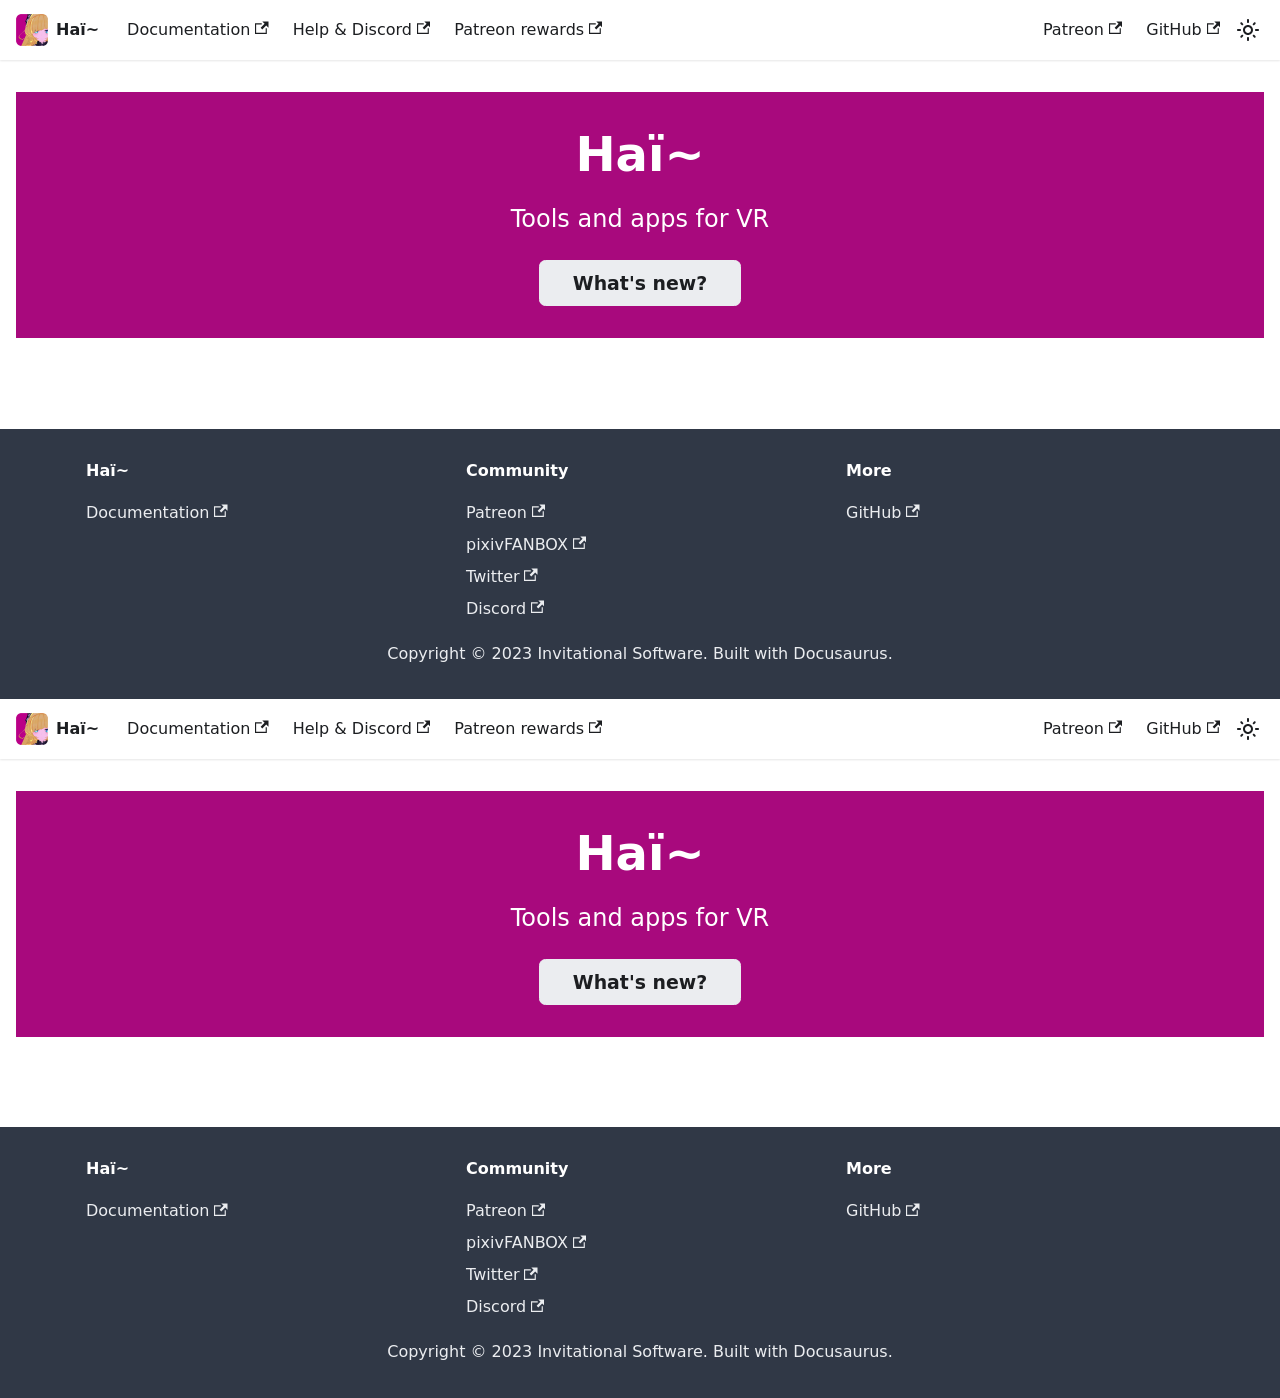
<file: index.html>
<!doctype html>
<html lang="en" dir="ltr" class="mdx-wrapper mdx-page plugin-pages plugin-id-default" data-has-hydrated="false">
<head>
<meta charset="UTF-8">
<meta name="generator" content="Docusaurus v3.0.0">
<title data-rh="true">All products 🗒️ | Haï~</title><meta data-rh="true" name="viewport" content="width=device-width,initial-scale=1"><meta data-rh="true" name="twitter:card" content="summary_large_image"><meta data-rh="true" property="og:image" content="https://docs.hai-vr.dev/img/hai-social-card.jpg"><meta data-rh="true" name="twitter:image" content="https://docs.hai-vr.dev/img/hai-social-card.jpg"><meta data-rh="true" property="og:url" content="https://docs.hai-vr.dev/"><meta data-rh="true" property="og:locale" content="en"><meta data-rh="true" name="docusaurus_locale" content="en"><meta data-rh="true" name="docusaurus_tag" content="default"><meta data-rh="true" name="docsearch:language" content="en"><meta data-rh="true" name="docsearch:docusaurus_tag" content="default"><meta data-rh="true" property="og:title" content="All products 🗒️ | Haï~"><meta data-rh="true" name="description" content="Documentation and gallery of Haï&#x27;s tools and apps"><meta data-rh="true" property="og:description" content="Documentation and gallery of Haï&#x27;s tools and apps"><link data-rh="true" rel="icon" href="/img/favicon.ico"><link data-rh="true" rel="canonical" href="https://docs.hai-vr.dev/"><link data-rh="true" rel="alternate" href="https://docs.hai-vr.dev/" hreflang="en"><link data-rh="true" rel="alternate" href="https://docs.hai-vr.dev/" hreflang="x-default"><script data-rh="true">function insertBanner(){var n=document.createElement("div");n.id="__docusaurus-base-url-issue-banner-container";n.innerHTML='\n<div id="__docusaurus-base-url-issue-banner" style="border: thick solid red; background-color: rgb(255, 230, 179); margin: 20px; padding: 20px; font-size: 20px;">\n   <p style="font-weight: bold; font-size: 30px;">Your Docusaurus site did not load properly.</p>\n   <p>A very common reason is a wrong site <a href="https://docusaurus.io/docs/docusaurus.config.js/#baseUrl" style="font-weight: bold;">baseUrl configuration</a>.</p>\n   <p>Current configured baseUrl = <span style="font-weight: bold; color: red;">/</span>  (default value)</p>\n   <p>We suggest trying baseUrl = <span id="__docusaurus-base-url-issue-banner-suggestion-container" style="font-weight: bold; color: green;"></span></p>\n</div>\n',document.body.prepend(n);var e=document.getElementById("__docusaurus-base-url-issue-banner-suggestion-container"),s=window.location.pathname,o="/"===s.substr(-1)?s:s+"/";e.innerHTML=o}document.addEventListener("DOMContentLoaded",(function(){void 0===window.docusaurus&&insertBanner()}))</script><link rel="stylesheet" href="/assets/css/styles.3bdb1861.css">
<script src="/assets/js/runtime~main.a863541b.js" defer="defer"></script>
<script src="/assets/js/main.837b240b.js" defer="defer"></script>
</head>
<body class="navigation-with-keyboard">
<script>!function(){function t(t){document.documentElement.setAttribute("data-theme",t)}var e=function(){try{return new URLSearchParams(window.location.search).get("docusaurus-theme")}catch(t){}}()||function(){try{return localStorage.getItem("theme")}catch(t){}}();t(null!==e?e:"light")}(),function(){try{const c=new URLSearchParams(window.location.search).entries();for(var[t,e]of c)if(t.startsWith("docusaurus-data-")){var a=t.replace("docusaurus-data-","data-");document.documentElement.setAttribute(a,e)}}catch(t){}}()</script><div id="__docusaurus"><div role="region" aria-label="Skip to main content"><a class="skipToContent_fXgn" href="#__docusaurus_skipToContent_fallback">Skip to main content</a></div><nav aria-label="Main" class="navbar navbar--fixed-top"><div class="navbar__inner"><div class="navbar__items"><button aria-label="Toggle navigation bar" aria-expanded="false" class="navbar__toggle clean-btn" type="button"><svg width="30" height="30" viewBox="0 0 30 30" aria-hidden="true"><path stroke="currentColor" stroke-linecap="round" stroke-miterlimit="10" stroke-width="2" d="M4 7h22M4 15h22M4 23h22"></path></svg></button><a class="navbar__brand" href="/"><div class="navbar__logo"><img src="/img/hai-avi.png" alt="My Site Logo" class="themedComponent_mlkZ themedComponent--light_NVdE"><img src="/img/hai-avi.png" alt="My Site Logo" class="themedComponent_mlkZ themedComponent--dark_xIcU"></div><b class="navbar__title text--truncate">Haï~</b></a><a href="https://docs.hai-vr.dev" target="_blank" rel="noopener noreferrer" class="navbar__item navbar__link">Documentation<svg width="13.5" height="13.5" aria-hidden="true" viewBox="0 0 24 24" class="iconExternalLink_nPIU"><path fill="currentColor" d="M21 13v10h-21v-19h12v2h-10v15h17v-8h2zm3-12h-10.988l4.035 4-6.977 7.07 2.828 2.828 6.977-7.07 4.125 4.172v-11z"></path></svg></a><a href="https://docs.hai-vr.dev/docs/other/discord" target="_blank" rel="noopener noreferrer" class="navbar__item navbar__link">Help &amp; Discord<svg width="13.5" height="13.5" aria-hidden="true" viewBox="0 0 24 24" class="iconExternalLink_nPIU"><path fill="currentColor" d="M21 13v10h-21v-19h12v2h-10v15h17v-8h2zm3-12h-10.988l4.035 4-6.977 7.07 2.828 2.828 6.977-7.07 4.125 4.172v-11z"></path></svg></a><a href="https://docs.hai-vr.dev/docs/other/patreon" target="_blank" rel="noopener noreferrer" class="navbar__item navbar__link">Patreon rewards<svg width="13.5" height="13.5" aria-hidden="true" viewBox="0 0 24 24" class="iconExternalLink_nPIU"><path fill="currentColor" d="M21 13v10h-21v-19h12v2h-10v15h17v-8h2zm3-12h-10.988l4.035 4-6.977 7.07 2.828 2.828 6.977-7.07 4.125 4.172v-11z"></path></svg></a></div><div class="navbar__items navbar__items--right"><a href="https://www.patreon.com/vr_hai" target="_blank" rel="noopener noreferrer" class="navbar__item navbar__link">Patreon<svg width="13.5" height="13.5" aria-hidden="true" viewBox="0 0 24 24" class="iconExternalLink_nPIU"><path fill="currentColor" d="M21 13v10h-21v-19h12v2h-10v15h17v-8h2zm3-12h-10.988l4.035 4-6.977 7.07 2.828 2.828 6.977-7.07 4.125 4.172v-11z"></path></svg></a><a href="https://github.com/hai-vr/" target="_blank" rel="noopener noreferrer" class="navbar__item navbar__link">GitHub<svg width="13.5" height="13.5" aria-hidden="true" viewBox="0 0 24 24" class="iconExternalLink_nPIU"><path fill="currentColor" d="M21 13v10h-21v-19h12v2h-10v15h17v-8h2zm3-12h-10.988l4.035 4-6.977 7.07 2.828 2.828 6.977-7.07 4.125 4.172v-11z"></path></svg></a><div class="toggle_vylO colorModeToggle_DEke"><button class="clean-btn toggleButton_gllP toggleButtonDisabled_aARS" type="button" disabled="" title="Switch between dark and light mode (currently light mode)" aria-label="Switch between dark and light mode (currently light mode)" aria-live="polite"><svg viewBox="0 0 24 24" width="24" height="24" class="lightToggleIcon_pyhR"><path fill="currentColor" d="M12,9c1.65,0,3,1.35,3,3s-1.35,3-3,3s-3-1.35-3-3S10.35,9,12,9 M12,7c-2.76,0-5,2.24-5,5s2.24,5,5,5s5-2.24,5-5 S14.76,7,12,7L12,7z M2,13l2,0c0.55,0,1-0.45,1-1s-0.45-1-1-1l-2,0c-0.55,0-1,0.45-1,1S1.45,13,2,13z M20,13l2,0c0.55,0,1-0.45,1-1 s-0.45-1-1-1l-2,0c-0.55,0-1,0.45-1,1S19.45,13,20,13z M11,2v2c0,0.55,0.45,1,1,1s1-0.45,1-1V2c0-0.55-0.45-1-1-1S11,1.45,11,2z M11,20v2c0,0.55,0.45,1,1,1s1-0.45,1-1v-2c0-0.55-0.45-1-1-1C11.45,19,11,19.45,11,20z M5.99,4.58c-0.39-0.39-1.03-0.39-1.41,0 c-0.39,0.39-0.39,1.03,0,1.41l1.06,1.06c0.39,0.39,1.03,0.39,1.41,0s0.39-1.03,0-1.41L5.99,4.58z M18.36,16.95 c-0.39-0.39-1.03-0.39-1.41,0c-0.39,0.39-0.39,1.03,0,1.41l1.06,1.06c0.39,0.39,1.03,0.39,1.41,0c0.39-0.39,0.39-1.03,0-1.41 L18.36,16.95z M19.42,5.99c0.39-0.39,0.39-1.03,0-1.41c-0.39-0.39-1.03-0.39-1.41,0l-1.06,1.06c-0.39,0.39-0.39,1.03,0,1.41 s1.03,0.39,1.41,0L19.42,5.99z M7.05,18.36c0.39-0.39,0.39-1.03,0-1.41c-0.39-0.39-1.03-0.39-1.41,0l-1.06,1.06 c-0.39,0.39-0.39,1.03,0,1.41s1.03,0.39,1.41,0L7.05,18.36z"></path></svg><svg viewBox="0 0 24 24" width="24" height="24" class="darkToggleIcon_wfgR"><path fill="currentColor" d="M9.37,5.51C9.19,6.15,9.1,6.82,9.1,7.5c0,4.08,3.32,7.4,7.4,7.4c0.68,0,1.35-0.09,1.99-0.27C17.45,17.19,14.93,19,12,19 c-3.86,0-7-3.14-7-7C5,9.07,6.81,6.55,9.37,5.51z M12,3c-4.97,0-9,4.03-9,9s4.03,9,9,9s9-4.03,9-9c0-0.46-0.04-0.92-0.1-1.36 c-0.98,1.37-2.58,2.26-4.4,2.26c-2.98,0-5.4-2.42-5.4-5.4c0-1.81,0.89-3.42,2.26-4.4C12.92,3.04,12.46,3,12,3L12,3z"></path></svg></button></div><div class="navbarSearchContainer_Bca1"></div></div></div><div role="presentation" class="navbar-sidebar__backdrop"></div></nav><div id="__docusaurus_skipToContent_fallback" class="main-wrapper mainWrapper_z2l0"><main class="container container--fluid margin-vert--lg"><div class="row mdxPageWrapper_j9I6"><div class="col"><article><header class="hero hero--primary heroBanner_qdFl"><div class="container"><h1 class="hero__title">Haï~</h1><p class="hero__subtitle">Tools and apps for VR</p><div class="buttons_AeoN"><a href="https://docs.hai-vr.dev/updates" target="_blank" rel="noopener noreferrer" class="button button--secondary button--lg"><span>What&#x27;s new?</span></a></div></div></header>
<br></article></div></div></main></div><footer class="footer footer--dark"><div class="container container-fluid"><div class="row footer__links"><div class="col footer__col"><div class="footer__title">Haï~</div><ul class="footer__items clean-list"><li class="footer__item"><a href="https://docs.hai-vr.dev" target="_blank" rel="noopener noreferrer" class="footer__link-item">Documentation<svg width="13.5" height="13.5" aria-hidden="true" viewBox="0 0 24 24" class="iconExternalLink_nPIU"><path fill="currentColor" d="M21 13v10h-21v-19h12v2h-10v15h17v-8h2zm3-12h-10.988l4.035 4-6.977 7.07 2.828 2.828 6.977-7.07 4.125 4.172v-11z"></path></svg></a></li></ul></div><div class="col footer__col"><div class="footer__title">Community</div><ul class="footer__items clean-list"><li class="footer__item"><a href="https://www.patreon.com/vr_hai" target="_blank" rel="noopener noreferrer" class="footer__link-item">Patreon<svg width="13.5" height="13.5" aria-hidden="true" viewBox="0 0 24 24" class="iconExternalLink_nPIU"><path fill="currentColor" d="M21 13v10h-21v-19h12v2h-10v15h17v-8h2zm3-12h-10.988l4.035 4-6.977 7.07 2.828 2.828 6.977-7.07 4.125 4.172v-11z"></path></svg></a></li><li class="footer__item"><a href="https://hai-vr.fanbox.cc/" target="_blank" rel="noopener noreferrer" class="footer__link-item">pixivFANBOX<svg width="13.5" height="13.5" aria-hidden="true" viewBox="0 0 24 24" class="iconExternalLink_nPIU"><path fill="currentColor" d="M21 13v10h-21v-19h12v2h-10v15h17v-8h2zm3-12h-10.988l4.035 4-6.977 7.07 2.828 2.828 6.977-7.07 4.125 4.172v-11z"></path></svg></a></li><li class="footer__item"><a href="https://twitter.com/vr_hai" target="_blank" rel="noopener noreferrer" class="footer__link-item">Twitter<svg width="13.5" height="13.5" aria-hidden="true" viewBox="0 0 24 24" class="iconExternalLink_nPIU"><path fill="currentColor" d="M21 13v10h-21v-19h12v2h-10v15h17v-8h2zm3-12h-10.988l4.035 4-6.977 7.07 2.828 2.828 6.977-7.07 4.125 4.172v-11z"></path></svg></a></li><li class="footer__item"><a href="https://docs.hai-vr.dev/docs/other/discord" target="_blank" rel="noopener noreferrer" class="footer__link-item">Discord<svg width="13.5" height="13.5" aria-hidden="true" viewBox="0 0 24 24" class="iconExternalLink_nPIU"><path fill="currentColor" d="M21 13v10h-21v-19h12v2h-10v15h17v-8h2zm3-12h-10.988l4.035 4-6.977 7.07 2.828 2.828 6.977-7.07 4.125 4.172v-11z"></path></svg></a></li></ul></div><div class="col footer__col"><div class="footer__title">More</div><ul class="footer__items clean-list"><li class="footer__item"><a href="https://github.com/hai-vr/" target="_blank" rel="noopener noreferrer" class="footer__link-item">GitHub<svg width="13.5" height="13.5" aria-hidden="true" viewBox="0 0 24 24" class="iconExternalLink_nPIU"><path fill="currentColor" d="M21 13v10h-21v-19h12v2h-10v15h17v-8h2zm3-12h-10.988l4.035 4-6.977 7.07 2.828 2.828 6.977-7.07 4.125 4.172v-11z"></path></svg></a></li></ul></div></div><div class="footer__bottom text--center"><div class="footer__copyright">Copyright © 2023 Invitational Software. Built with Docusaurus.</div></div></div></footer></div>
</body>
</html>
</file>
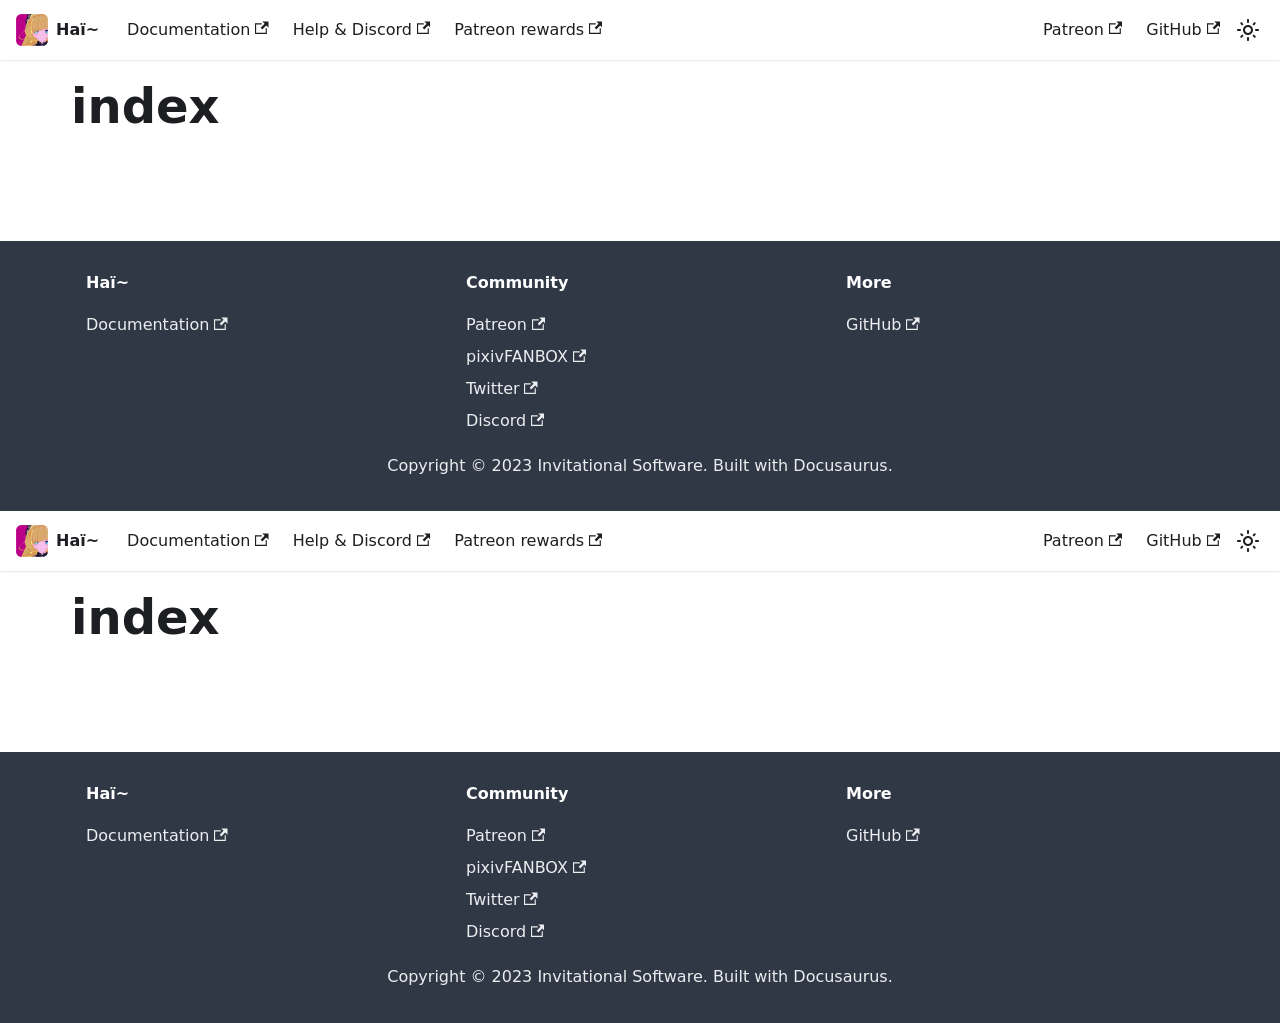
<file: docs.html>
<!doctype html>
<html lang="en" dir="ltr" class="docs-wrapper plugin-docs plugin-id-default docs-version-current docs-doc-page docs-doc-id-index" data-has-hydrated="false">
<head>
<meta charset="UTF-8">
<meta name="generator" content="Docusaurus v3.0.0">
<title data-rh="true">index | Haï~</title><meta data-rh="true" name="viewport" content="width=device-width,initial-scale=1"><meta data-rh="true" name="twitter:card" content="summary_large_image"><meta data-rh="true" property="og:image" content="https://docs.hai-vr.dev/img/hai-social-card.jpg"><meta data-rh="true" name="twitter:image" content="https://docs.hai-vr.dev/img/hai-social-card.jpg"><meta data-rh="true" property="og:url" content="https://docs.hai-vr.dev/docs"><meta data-rh="true" property="og:locale" content="en"><meta data-rh="true" name="docusaurus_locale" content="en"><meta data-rh="true" name="docsearch:language" content="en"><meta data-rh="true" name="docusaurus_version" content="current"><meta data-rh="true" name="docusaurus_tag" content="docs-default-current"><meta data-rh="true" name="docsearch:version" content="current"><meta data-rh="true" name="docsearch:docusaurus_tag" content="docs-default-current"><meta data-rh="true" property="og:title" content="index | Haï~"><link data-rh="true" rel="icon" href="/img/favicon.ico"><link data-rh="true" rel="canonical" href="https://docs.hai-vr.dev/docs"><link data-rh="true" rel="alternate" href="https://docs.hai-vr.dev/docs" hreflang="en"><link data-rh="true" rel="alternate" href="https://docs.hai-vr.dev/docs" hreflang="x-default"><link rel="stylesheet" href="/assets/css/styles.3bdb1861.css">
<script src="/assets/js/runtime~main.a863541b.js" defer="defer"></script>
<script src="/assets/js/main.837b240b.js" defer="defer"></script>
</head>
<body class="navigation-with-keyboard">
<script>!function(){function t(t){document.documentElement.setAttribute("data-theme",t)}var e=function(){try{return new URLSearchParams(window.location.search).get("docusaurus-theme")}catch(t){}}()||function(){try{return localStorage.getItem("theme")}catch(t){}}();t(null!==e?e:"light")}(),function(){try{const c=new URLSearchParams(window.location.search).entries();for(var[t,e]of c)if(t.startsWith("docusaurus-data-")){var a=t.replace("docusaurus-data-","data-");document.documentElement.setAttribute(a,e)}}catch(t){}}()</script><div id="__docusaurus"><div role="region" aria-label="Skip to main content"><a class="skipToContent_fXgn" href="#__docusaurus_skipToContent_fallback">Skip to main content</a></div><nav aria-label="Main" class="navbar navbar--fixed-top"><div class="navbar__inner"><div class="navbar__items"><button aria-label="Toggle navigation bar" aria-expanded="false" class="navbar__toggle clean-btn" type="button"><svg width="30" height="30" viewBox="0 0 30 30" aria-hidden="true"><path stroke="currentColor" stroke-linecap="round" stroke-miterlimit="10" stroke-width="2" d="M4 7h22M4 15h22M4 23h22"></path></svg></button><a class="navbar__brand" href="/"><div class="navbar__logo"><img src="/img/hai-avi.png" alt="My Site Logo" class="themedComponent_mlkZ themedComponent--light_NVdE"><img src="/img/hai-avi.png" alt="My Site Logo" class="themedComponent_mlkZ themedComponent--dark_xIcU"></div><b class="navbar__title text--truncate">Haï~</b></a><a href="https://docs.hai-vr.dev" target="_blank" rel="noopener noreferrer" class="navbar__item navbar__link">Documentation<svg width="13.5" height="13.5" aria-hidden="true" viewBox="0 0 24 24" class="iconExternalLink_nPIU"><path fill="currentColor" d="M21 13v10h-21v-19h12v2h-10v15h17v-8h2zm3-12h-10.988l4.035 4-6.977 7.07 2.828 2.828 6.977-7.07 4.125 4.172v-11z"></path></svg></a><a href="https://docs.hai-vr.dev/docs/other/discord" target="_blank" rel="noopener noreferrer" class="navbar__item navbar__link">Help &amp; Discord<svg width="13.5" height="13.5" aria-hidden="true" viewBox="0 0 24 24" class="iconExternalLink_nPIU"><path fill="currentColor" d="M21 13v10h-21v-19h12v2h-10v15h17v-8h2zm3-12h-10.988l4.035 4-6.977 7.07 2.828 2.828 6.977-7.07 4.125 4.172v-11z"></path></svg></a><a href="https://docs.hai-vr.dev/docs/other/patreon" target="_blank" rel="noopener noreferrer" class="navbar__item navbar__link">Patreon rewards<svg width="13.5" height="13.5" aria-hidden="true" viewBox="0 0 24 24" class="iconExternalLink_nPIU"><path fill="currentColor" d="M21 13v10h-21v-19h12v2h-10v15h17v-8h2zm3-12h-10.988l4.035 4-6.977 7.07 2.828 2.828 6.977-7.07 4.125 4.172v-11z"></path></svg></a></div><div class="navbar__items navbar__items--right"><a href="https://www.patreon.com/vr_hai" target="_blank" rel="noopener noreferrer" class="navbar__item navbar__link">Patreon<svg width="13.5" height="13.5" aria-hidden="true" viewBox="0 0 24 24" class="iconExternalLink_nPIU"><path fill="currentColor" d="M21 13v10h-21v-19h12v2h-10v15h17v-8h2zm3-12h-10.988l4.035 4-6.977 7.07 2.828 2.828 6.977-7.07 4.125 4.172v-11z"></path></svg></a><a href="https://github.com/hai-vr/" target="_blank" rel="noopener noreferrer" class="navbar__item navbar__link">GitHub<svg width="13.5" height="13.5" aria-hidden="true" viewBox="0 0 24 24" class="iconExternalLink_nPIU"><path fill="currentColor" d="M21 13v10h-21v-19h12v2h-10v15h17v-8h2zm3-12h-10.988l4.035 4-6.977 7.07 2.828 2.828 6.977-7.07 4.125 4.172v-11z"></path></svg></a><div class="toggle_vylO colorModeToggle_DEke"><button class="clean-btn toggleButton_gllP toggleButtonDisabled_aARS" type="button" disabled="" title="Switch between dark and light mode (currently light mode)" aria-label="Switch between dark and light mode (currently light mode)" aria-live="polite"><svg viewBox="0 0 24 24" width="24" height="24" class="lightToggleIcon_pyhR"><path fill="currentColor" d="M12,9c1.65,0,3,1.35,3,3s-1.35,3-3,3s-3-1.35-3-3S10.35,9,12,9 M12,7c-2.76,0-5,2.24-5,5s2.24,5,5,5s5-2.24,5-5 S14.76,7,12,7L12,7z M2,13l2,0c0.55,0,1-0.45,1-1s-0.45-1-1-1l-2,0c-0.55,0-1,0.45-1,1S1.45,13,2,13z M20,13l2,0c0.55,0,1-0.45,1-1 s-0.45-1-1-1l-2,0c-0.55,0-1,0.45-1,1S19.45,13,20,13z M11,2v2c0,0.55,0.45,1,1,1s1-0.45,1-1V2c0-0.55-0.45-1-1-1S11,1.45,11,2z M11,20v2c0,0.55,0.45,1,1,1s1-0.45,1-1v-2c0-0.55-0.45-1-1-1C11.45,19,11,19.45,11,20z M5.99,4.58c-0.39-0.39-1.03-0.39-1.41,0 c-0.39,0.39-0.39,1.03,0,1.41l1.06,1.06c0.39,0.39,1.03,0.39,1.41,0s0.39-1.03,0-1.41L5.99,4.58z M18.36,16.95 c-0.39-0.39-1.03-0.39-1.41,0c-0.39,0.39-0.39,1.03,0,1.41l1.06,1.06c0.39,0.39,1.03,0.39,1.41,0c0.39-0.39,0.39-1.03,0-1.41 L18.36,16.95z M19.42,5.99c0.39-0.39,0.39-1.03,0-1.41c-0.39-0.39-1.03-0.39-1.41,0l-1.06,1.06c-0.39,0.39-0.39,1.03,0,1.41 s1.03,0.39,1.41,0L19.42,5.99z M7.05,18.36c0.39-0.39,0.39-1.03,0-1.41c-0.39-0.39-1.03-0.39-1.41,0l-1.06,1.06 c-0.39,0.39-0.39,1.03,0,1.41s1.03,0.39,1.41,0L7.05,18.36z"></path></svg><svg viewBox="0 0 24 24" width="24" height="24" class="darkToggleIcon_wfgR"><path fill="currentColor" d="M9.37,5.51C9.19,6.15,9.1,6.82,9.1,7.5c0,4.08,3.32,7.4,7.4,7.4c0.68,0,1.35-0.09,1.99-0.27C17.45,17.19,14.93,19,12,19 c-3.86,0-7-3.14-7-7C5,9.07,6.81,6.55,9.37,5.51z M12,3c-4.97,0-9,4.03-9,9s4.03,9,9,9s9-4.03,9-9c0-0.46-0.04-0.92-0.1-1.36 c-0.98,1.37-2.58,2.26-4.4,2.26c-2.98,0-5.4-2.42-5.4-5.4c0-1.81,0.89-3.42,2.26-4.4C12.92,3.04,12.46,3,12,3L12,3z"></path></svg></button></div><div class="navbarSearchContainer_Bca1"></div></div></div><div role="presentation" class="navbar-sidebar__backdrop"></div></nav><div id="__docusaurus_skipToContent_fallback" class="main-wrapper mainWrapper_z2l0"><div class="docsWrapper_hBAB"><button aria-label="Scroll back to top" class="clean-btn theme-back-to-top-button backToTopButton_sjWU" type="button"></button><div class="docRoot_UBD9"><main class="docMainContainer_TBSr docMainContainerEnhanced_lQrH"><div class="container padding-top--md padding-bottom--lg"><div class="row"><div class="col docItemCol_VOVn"><div class="docItemContainer_Djhp"><article><div class="theme-doc-markdown markdown"><header><h1>index</h1></header></div></article><nav class="pagination-nav docusaurus-mt-lg" aria-label="Docs pages"></nav></div></div></div></div></main></div></div></div><footer class="footer footer--dark"><div class="container container-fluid"><div class="row footer__links"><div class="col footer__col"><div class="footer__title">Haï~</div><ul class="footer__items clean-list"><li class="footer__item"><a href="https://docs.hai-vr.dev" target="_blank" rel="noopener noreferrer" class="footer__link-item">Documentation<svg width="13.5" height="13.5" aria-hidden="true" viewBox="0 0 24 24" class="iconExternalLink_nPIU"><path fill="currentColor" d="M21 13v10h-21v-19h12v2h-10v15h17v-8h2zm3-12h-10.988l4.035 4-6.977 7.07 2.828 2.828 6.977-7.07 4.125 4.172v-11z"></path></svg></a></li></ul></div><div class="col footer__col"><div class="footer__title">Community</div><ul class="footer__items clean-list"><li class="footer__item"><a href="https://www.patreon.com/vr_hai" target="_blank" rel="noopener noreferrer" class="footer__link-item">Patreon<svg width="13.5" height="13.5" aria-hidden="true" viewBox="0 0 24 24" class="iconExternalLink_nPIU"><path fill="currentColor" d="M21 13v10h-21v-19h12v2h-10v15h17v-8h2zm3-12h-10.988l4.035 4-6.977 7.07 2.828 2.828 6.977-7.07 4.125 4.172v-11z"></path></svg></a></li><li class="footer__item"><a href="https://hai-vr.fanbox.cc/" target="_blank" rel="noopener noreferrer" class="footer__link-item">pixivFANBOX<svg width="13.5" height="13.5" aria-hidden="true" viewBox="0 0 24 24" class="iconExternalLink_nPIU"><path fill="currentColor" d="M21 13v10h-21v-19h12v2h-10v15h17v-8h2zm3-12h-10.988l4.035 4-6.977 7.07 2.828 2.828 6.977-7.07 4.125 4.172v-11z"></path></svg></a></li><li class="footer__item"><a href="https://twitter.com/vr_hai" target="_blank" rel="noopener noreferrer" class="footer__link-item">Twitter<svg width="13.5" height="13.5" aria-hidden="true" viewBox="0 0 24 24" class="iconExternalLink_nPIU"><path fill="currentColor" d="M21 13v10h-21v-19h12v2h-10v15h17v-8h2zm3-12h-10.988l4.035 4-6.977 7.07 2.828 2.828 6.977-7.07 4.125 4.172v-11z"></path></svg></a></li><li class="footer__item"><a href="https://docs.hai-vr.dev/docs/other/discord" target="_blank" rel="noopener noreferrer" class="footer__link-item">Discord<svg width="13.5" height="13.5" aria-hidden="true" viewBox="0 0 24 24" class="iconExternalLink_nPIU"><path fill="currentColor" d="M21 13v10h-21v-19h12v2h-10v15h17v-8h2zm3-12h-10.988l4.035 4-6.977 7.07 2.828 2.828 6.977-7.07 4.125 4.172v-11z"></path></svg></a></li></ul></div><div class="col footer__col"><div class="footer__title">More</div><ul class="footer__items clean-list"><li class="footer__item"><a href="https://github.com/hai-vr/" target="_blank" rel="noopener noreferrer" class="footer__link-item">GitHub<svg width="13.5" height="13.5" aria-hidden="true" viewBox="0 0 24 24" class="iconExternalLink_nPIU"><path fill="currentColor" d="M21 13v10h-21v-19h12v2h-10v15h17v-8h2zm3-12h-10.988l4.035 4-6.977 7.07 2.828 2.828 6.977-7.07 4.125 4.172v-11z"></path></svg></a></li></ul></div></div><div class="footer__bottom text--center"><div class="footer__copyright">Copyright © 2023 Invitational Software. Built with Docusaurus.</div></div></div></footer></div>
</body>
</html>
</file>
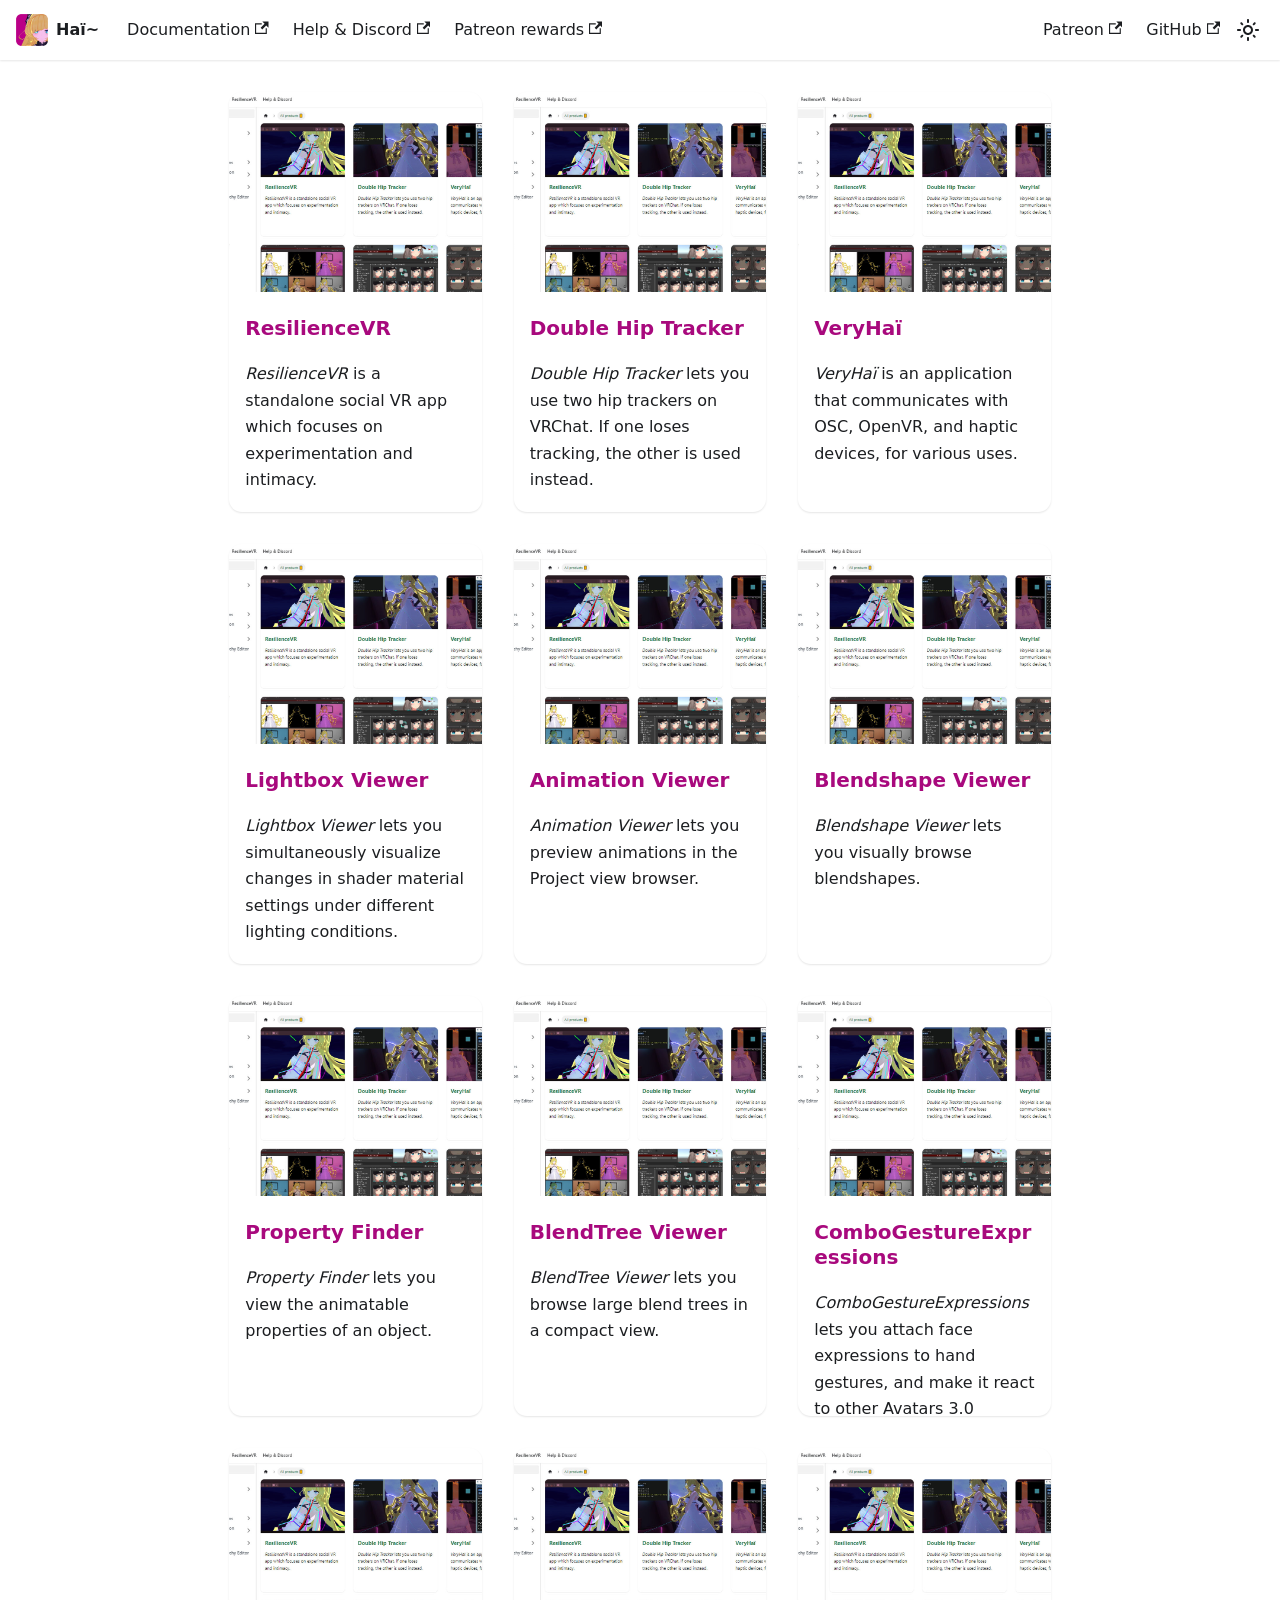
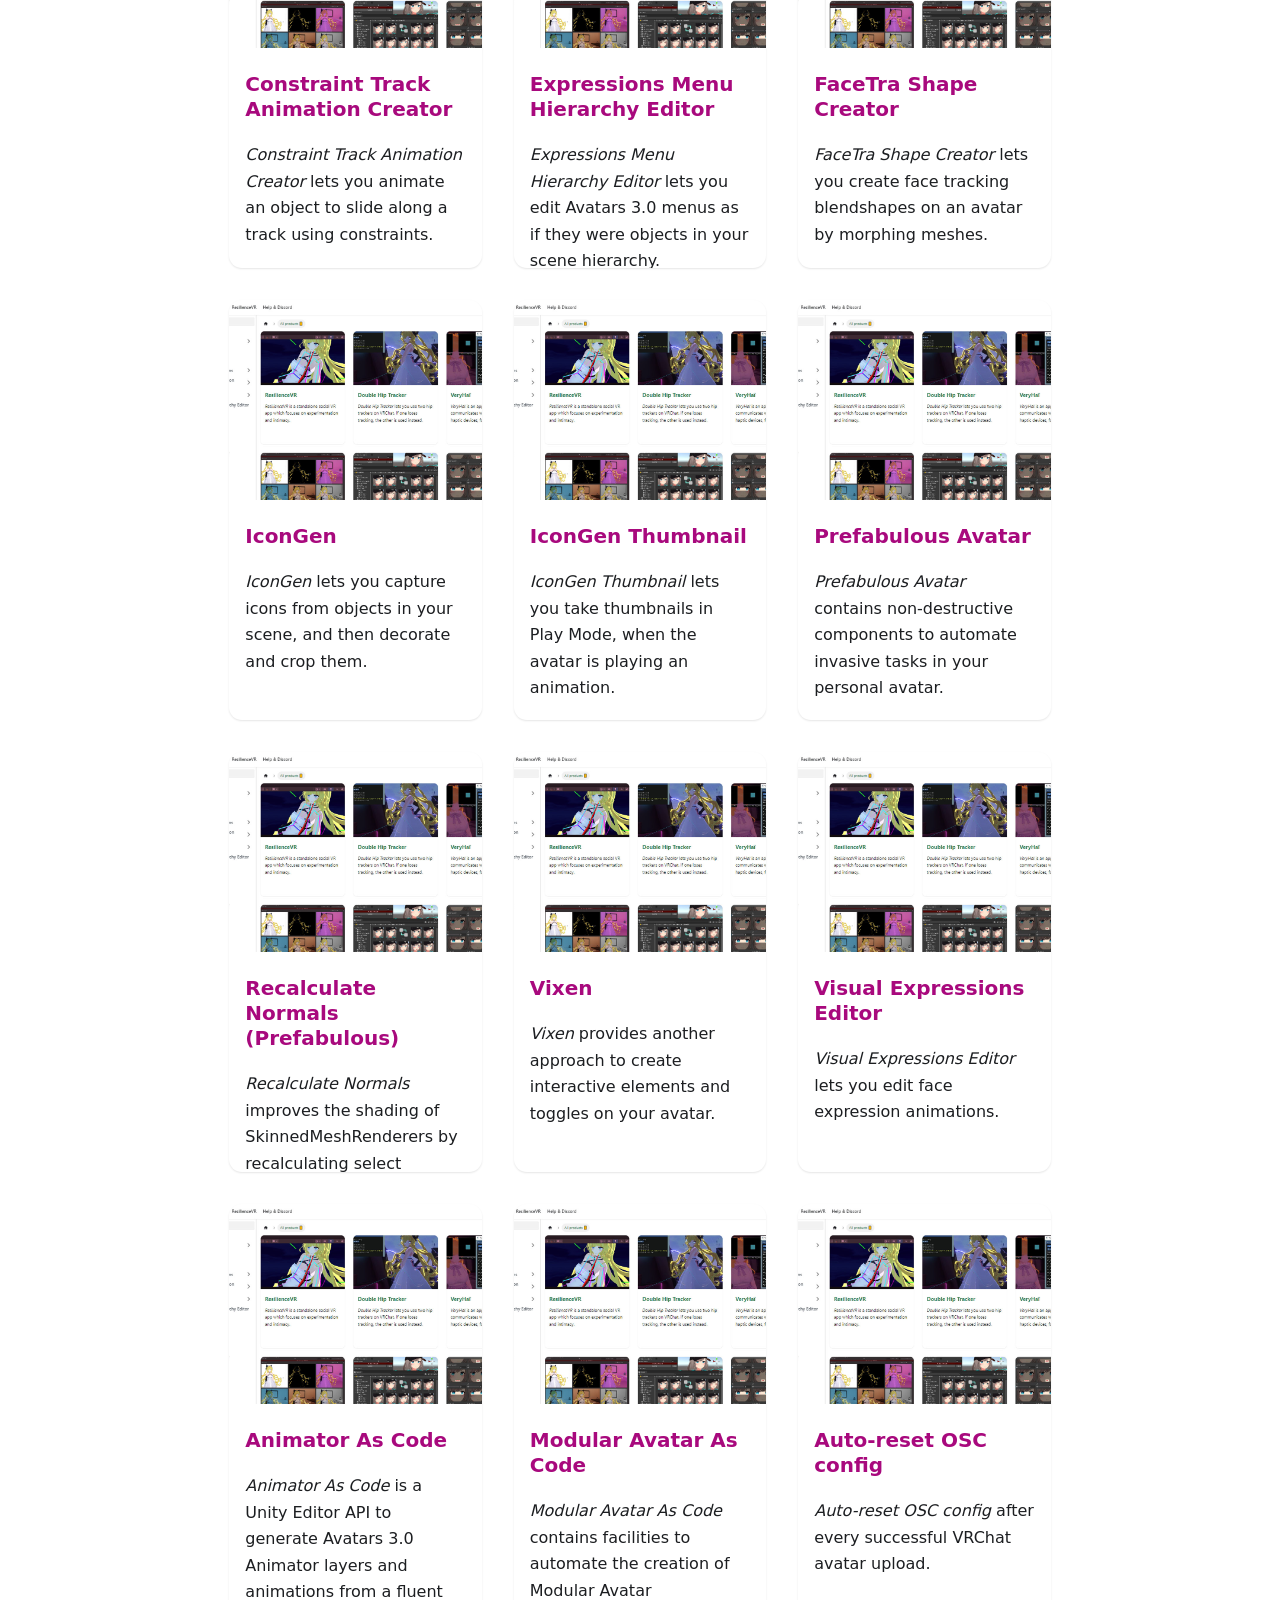
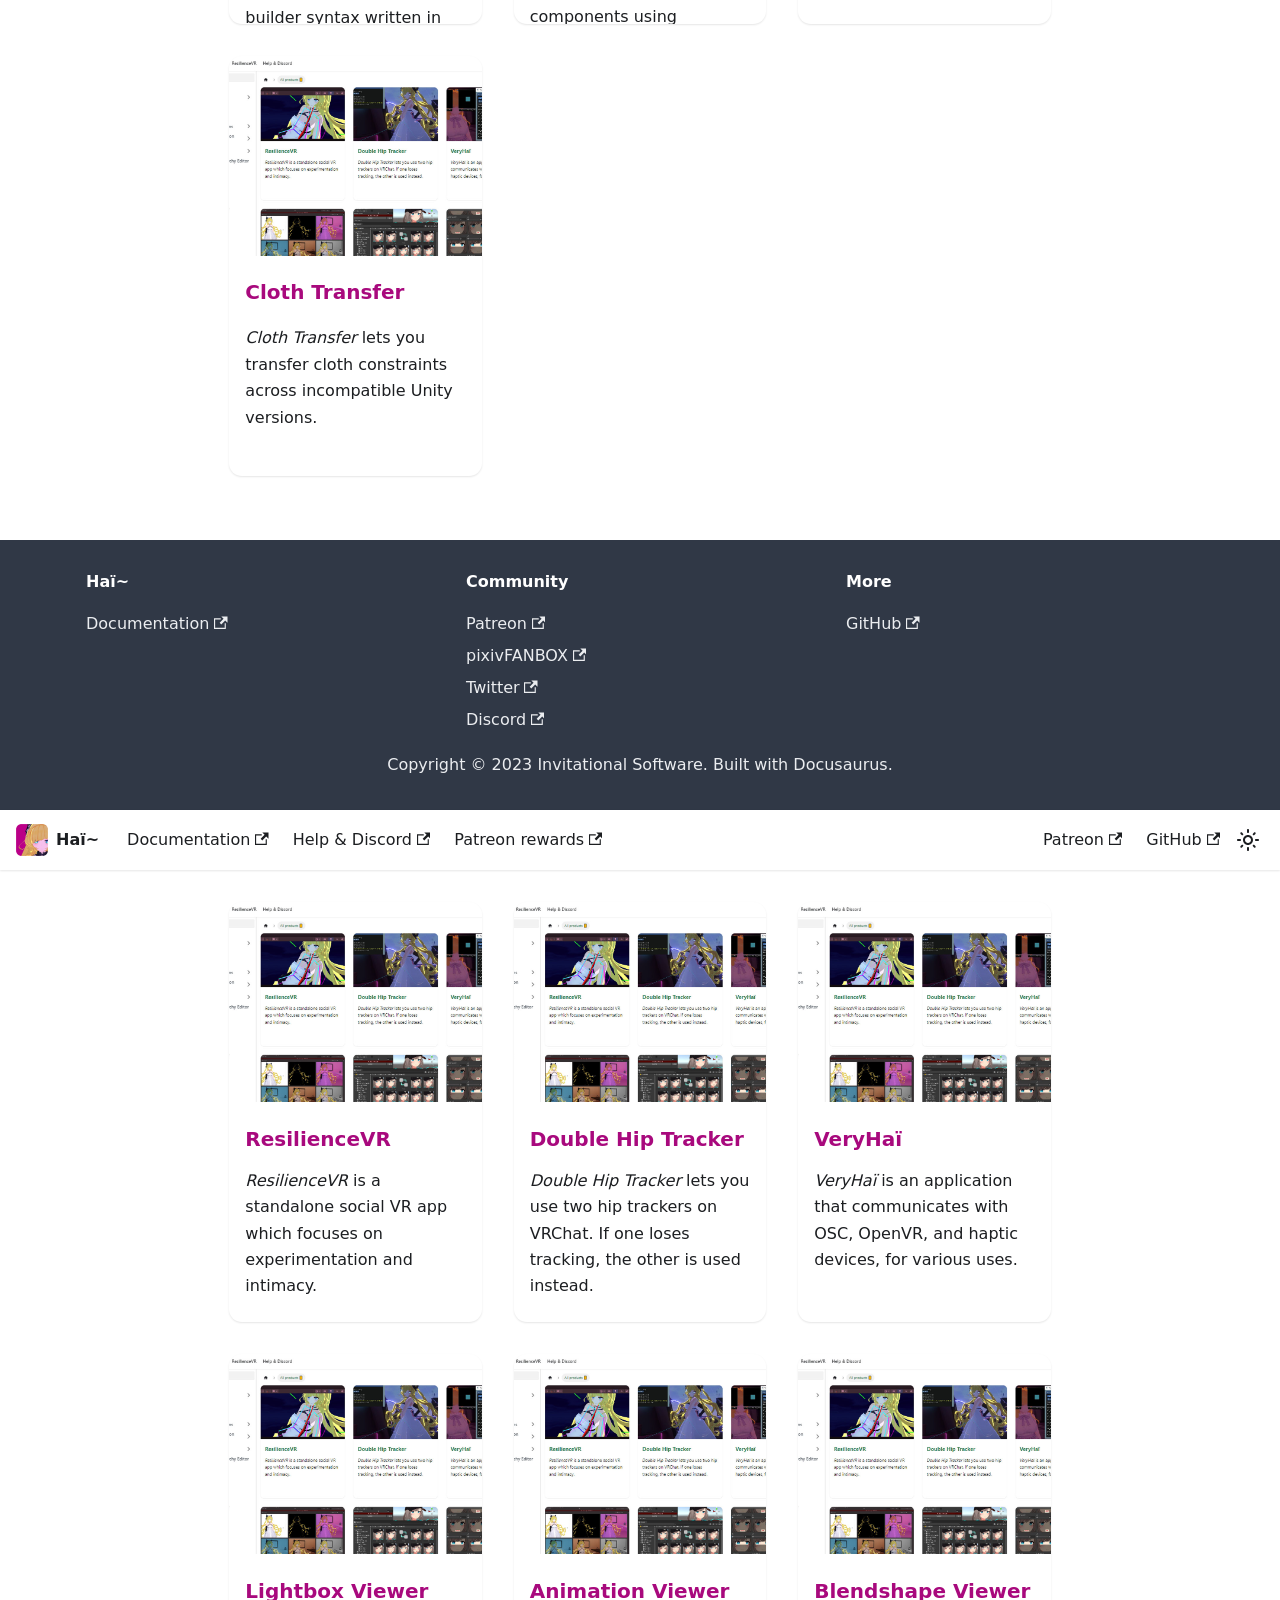
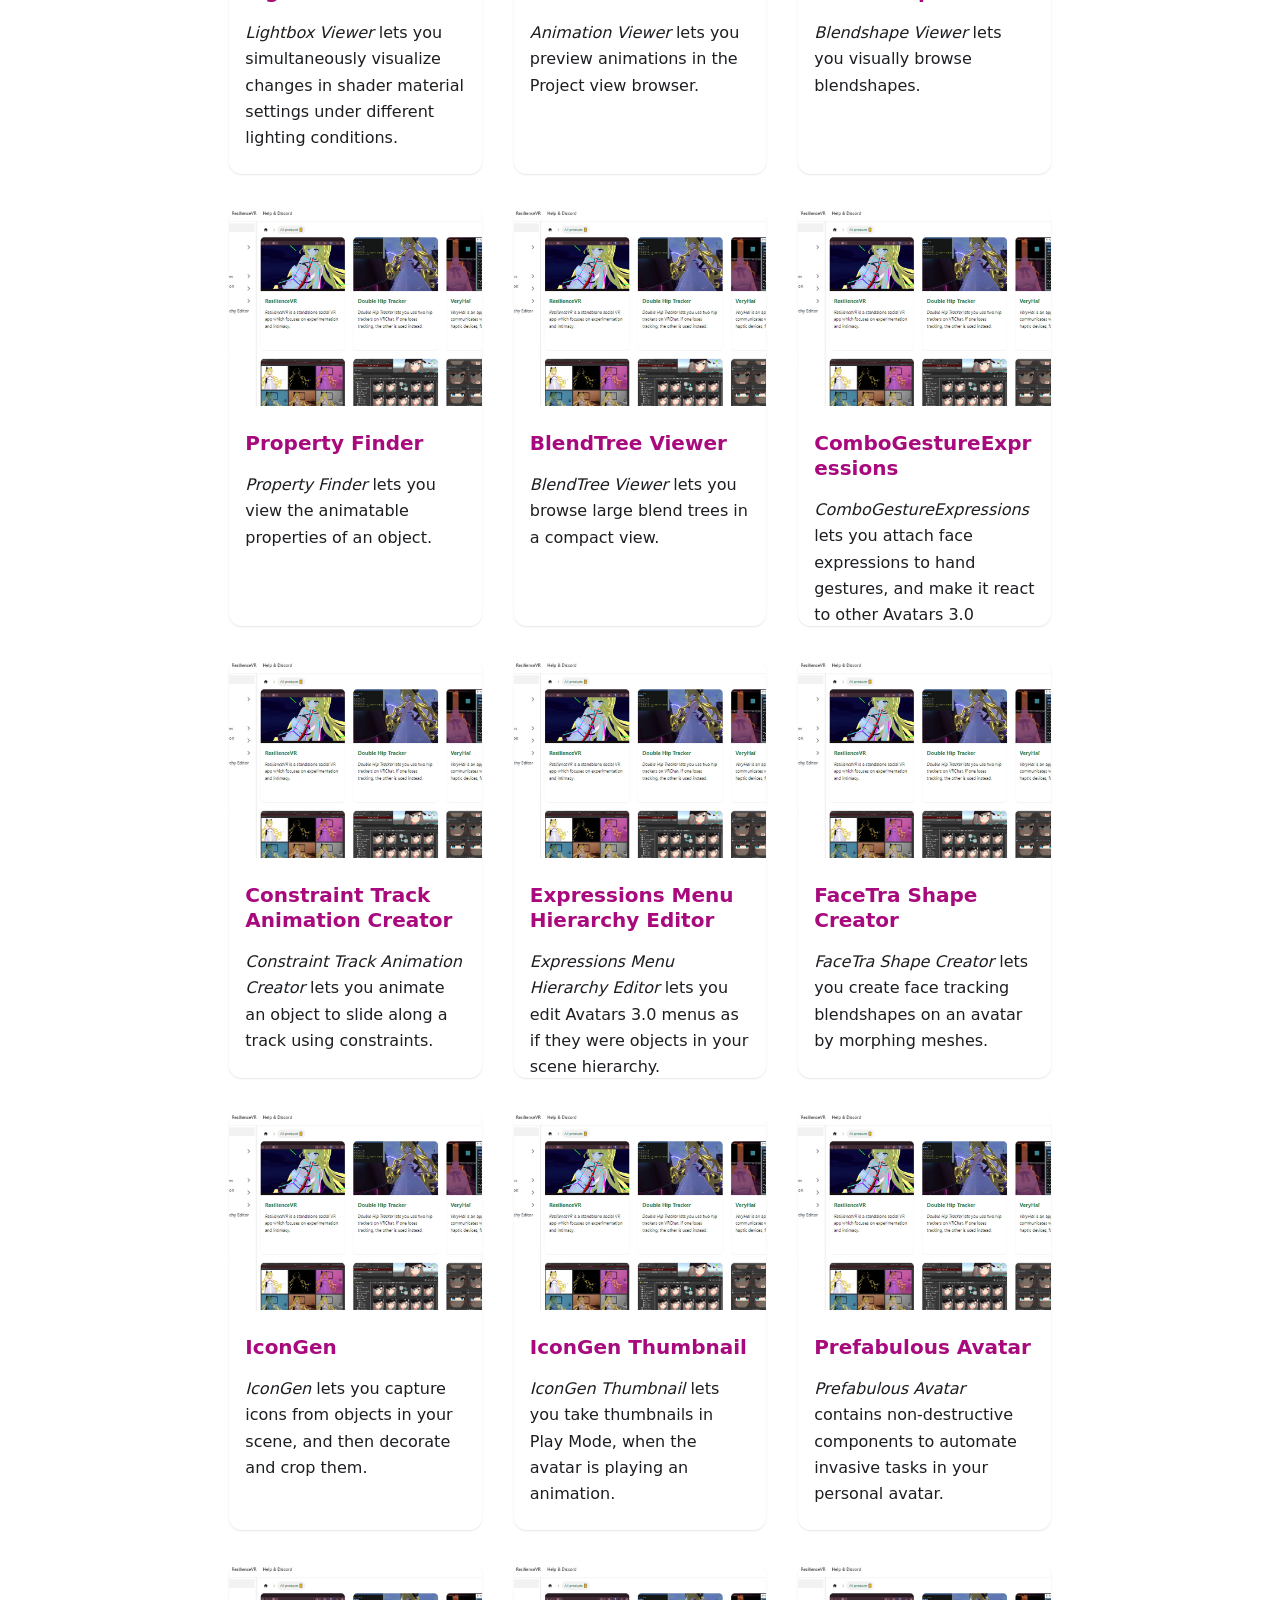
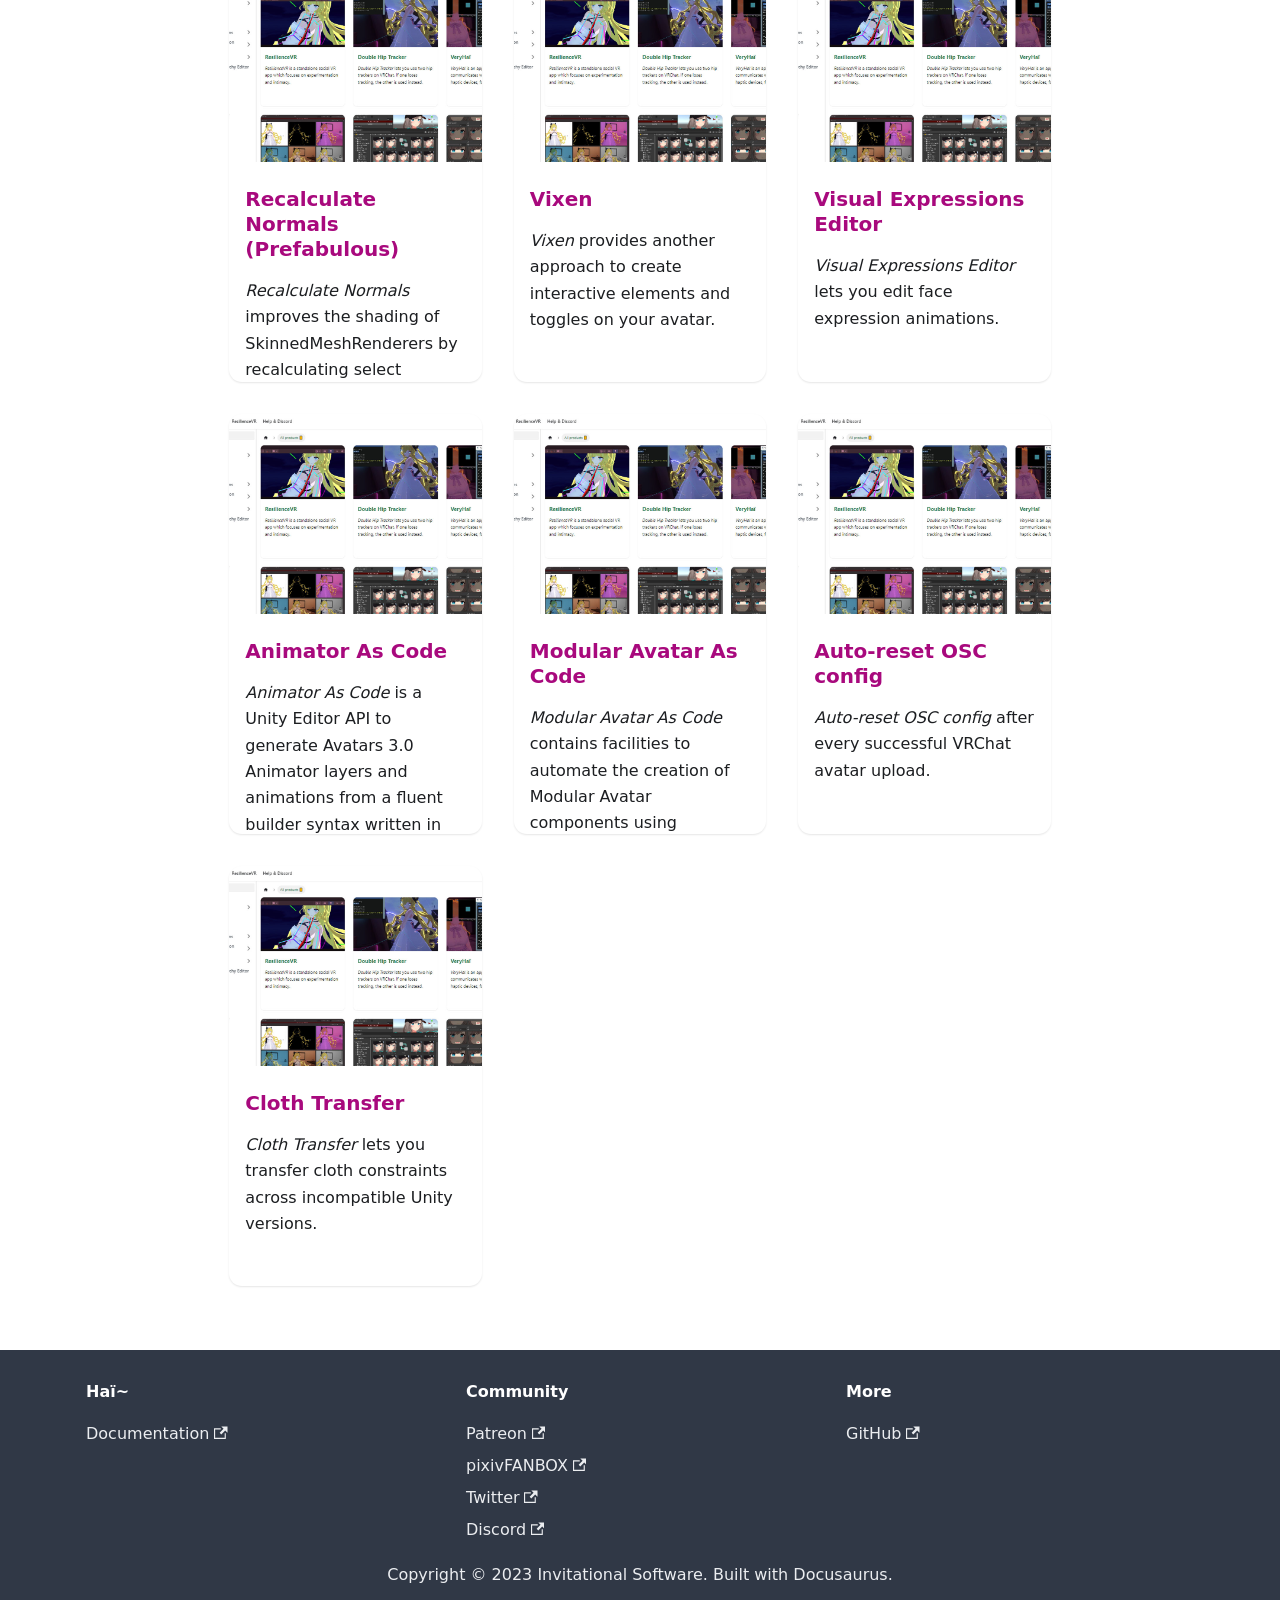
<file: gallery.html>
<!doctype html>
<html lang="en" dir="ltr" class="mdx-wrapper mdx-page plugin-pages plugin-id-default" data-has-hydrated="false">
<head>
<meta charset="UTF-8">
<meta name="generator" content="Docusaurus v3.0.0">
<title data-rh="true">Haï~</title><meta data-rh="true" property="og:title" content="Haï~"><meta data-rh="true" name="viewport" content="width=device-width,initial-scale=1"><meta data-rh="true" name="twitter:card" content="summary_large_image"><meta data-rh="true" property="og:image" content="https://docs.hai-vr.dev/img/hai-social-card.jpg"><meta data-rh="true" name="twitter:image" content="https://docs.hai-vr.dev/img/hai-social-card.jpg"><meta data-rh="true" property="og:url" content="https://docs.hai-vr.dev/gallery"><meta data-rh="true" property="og:locale" content="en"><meta data-rh="true" name="docusaurus_locale" content="en"><meta data-rh="true" name="docusaurus_tag" content="default"><meta data-rh="true" name="docsearch:language" content="en"><meta data-rh="true" name="docsearch:docusaurus_tag" content="default"><meta data-rh="true" name="description" content="&lt;GalleryItem"><meta data-rh="true" property="og:description" content="&lt;GalleryItem"><link data-rh="true" rel="icon" href="/img/favicon.ico"><link data-rh="true" rel="canonical" href="https://docs.hai-vr.dev/gallery"><link data-rh="true" rel="alternate" href="https://docs.hai-vr.dev/gallery" hreflang="en"><link data-rh="true" rel="alternate" href="https://docs.hai-vr.dev/gallery" hreflang="x-default"><link rel="stylesheet" href="/assets/css/styles.3bdb1861.css">
<script src="/assets/js/runtime~main.a863541b.js" defer="defer"></script>
<script src="/assets/js/main.837b240b.js" defer="defer"></script>
</head>
<body class="navigation-with-keyboard">
<script>!function(){function t(t){document.documentElement.setAttribute("data-theme",t)}var e=function(){try{return new URLSearchParams(window.location.search).get("docusaurus-theme")}catch(t){}}()||function(){try{return localStorage.getItem("theme")}catch(t){}}();t(null!==e?e:"light")}(),function(){try{const c=new URLSearchParams(window.location.search).entries();for(var[t,e]of c)if(t.startsWith("docusaurus-data-")){var a=t.replace("docusaurus-data-","data-");document.documentElement.setAttribute(a,e)}}catch(t){}}()</script><div id="__docusaurus"><div role="region" aria-label="Skip to main content"><a class="skipToContent_fXgn" href="#__docusaurus_skipToContent_fallback">Skip to main content</a></div><nav aria-label="Main" class="navbar navbar--fixed-top"><div class="navbar__inner"><div class="navbar__items"><button aria-label="Toggle navigation bar" aria-expanded="false" class="navbar__toggle clean-btn" type="button"><svg width="30" height="30" viewBox="0 0 30 30" aria-hidden="true"><path stroke="currentColor" stroke-linecap="round" stroke-miterlimit="10" stroke-width="2" d="M4 7h22M4 15h22M4 23h22"></path></svg></button><a class="navbar__brand" href="/"><div class="navbar__logo"><img src="/img/hai-avi.png" alt="My Site Logo" class="themedComponent_mlkZ themedComponent--light_NVdE"><img src="/img/hai-avi.png" alt="My Site Logo" class="themedComponent_mlkZ themedComponent--dark_xIcU"></div><b class="navbar__title text--truncate">Haï~</b></a><a href="https://docs.hai-vr.dev" target="_blank" rel="noopener noreferrer" class="navbar__item navbar__link">Documentation<svg width="13.5" height="13.5" aria-hidden="true" viewBox="0 0 24 24" class="iconExternalLink_nPIU"><path fill="currentColor" d="M21 13v10h-21v-19h12v2h-10v15h17v-8h2zm3-12h-10.988l4.035 4-6.977 7.07 2.828 2.828 6.977-7.07 4.125 4.172v-11z"></path></svg></a><a href="https://docs.hai-vr.dev/docs/other/discord" target="_blank" rel="noopener noreferrer" class="navbar__item navbar__link">Help &amp; Discord<svg width="13.5" height="13.5" aria-hidden="true" viewBox="0 0 24 24" class="iconExternalLink_nPIU"><path fill="currentColor" d="M21 13v10h-21v-19h12v2h-10v15h17v-8h2zm3-12h-10.988l4.035 4-6.977 7.07 2.828 2.828 6.977-7.07 4.125 4.172v-11z"></path></svg></a><a href="https://docs.hai-vr.dev/docs/other/patreon" target="_blank" rel="noopener noreferrer" class="navbar__item navbar__link">Patreon rewards<svg width="13.5" height="13.5" aria-hidden="true" viewBox="0 0 24 24" class="iconExternalLink_nPIU"><path fill="currentColor" d="M21 13v10h-21v-19h12v2h-10v15h17v-8h2zm3-12h-10.988l4.035 4-6.977 7.07 2.828 2.828 6.977-7.07 4.125 4.172v-11z"></path></svg></a></div><div class="navbar__items navbar__items--right"><a href="https://www.patreon.com/vr_hai" target="_blank" rel="noopener noreferrer" class="navbar__item navbar__link">Patreon<svg width="13.5" height="13.5" aria-hidden="true" viewBox="0 0 24 24" class="iconExternalLink_nPIU"><path fill="currentColor" d="M21 13v10h-21v-19h12v2h-10v15h17v-8h2zm3-12h-10.988l4.035 4-6.977 7.07 2.828 2.828 6.977-7.07 4.125 4.172v-11z"></path></svg></a><a href="https://github.com/hai-vr/" target="_blank" rel="noopener noreferrer" class="navbar__item navbar__link">GitHub<svg width="13.5" height="13.5" aria-hidden="true" viewBox="0 0 24 24" class="iconExternalLink_nPIU"><path fill="currentColor" d="M21 13v10h-21v-19h12v2h-10v15h17v-8h2zm3-12h-10.988l4.035 4-6.977 7.07 2.828 2.828 6.977-7.07 4.125 4.172v-11z"></path></svg></a><div class="toggle_vylO colorModeToggle_DEke"><button class="clean-btn toggleButton_gllP toggleButtonDisabled_aARS" type="button" disabled="" title="Switch between dark and light mode (currently light mode)" aria-label="Switch between dark and light mode (currently light mode)" aria-live="polite"><svg viewBox="0 0 24 24" width="24" height="24" class="lightToggleIcon_pyhR"><path fill="currentColor" d="M12,9c1.65,0,3,1.35,3,3s-1.35,3-3,3s-3-1.35-3-3S10.35,9,12,9 M12,7c-2.76,0-5,2.24-5,5s2.24,5,5,5s5-2.24,5-5 S14.76,7,12,7L12,7z M2,13l2,0c0.55,0,1-0.45,1-1s-0.45-1-1-1l-2,0c-0.55,0-1,0.45-1,1S1.45,13,2,13z M20,13l2,0c0.55,0,1-0.45,1-1 s-0.45-1-1-1l-2,0c-0.55,0-1,0.45-1,1S19.45,13,20,13z M11,2v2c0,0.55,0.45,1,1,1s1-0.45,1-1V2c0-0.55-0.45-1-1-1S11,1.45,11,2z M11,20v2c0,0.55,0.45,1,1,1s1-0.45,1-1v-2c0-0.55-0.45-1-1-1C11.45,19,11,19.45,11,20z M5.99,4.58c-0.39-0.39-1.03-0.39-1.41,0 c-0.39,0.39-0.39,1.03,0,1.41l1.06,1.06c0.39,0.39,1.03,0.39,1.41,0s0.39-1.03,0-1.41L5.99,4.58z M18.36,16.95 c-0.39-0.39-1.03-0.39-1.41,0c-0.39,0.39-0.39,1.03,0,1.41l1.06,1.06c0.39,0.39,1.03,0.39,1.41,0c0.39-0.39,0.39-1.03,0-1.41 L18.36,16.95z M19.42,5.99c0.39-0.39,0.39-1.03,0-1.41c-0.39-0.39-1.03-0.39-1.41,0l-1.06,1.06c-0.39,0.39-0.39,1.03,0,1.41 s1.03,0.39,1.41,0L19.42,5.99z M7.05,18.36c0.39-0.39,0.39-1.03,0-1.41c-0.39-0.39-1.03-0.39-1.41,0l-1.06,1.06 c-0.39,0.39-0.39,1.03,0,1.41s1.03,0.39,1.41,0L7.05,18.36z"></path></svg><svg viewBox="0 0 24 24" width="24" height="24" class="darkToggleIcon_wfgR"><path fill="currentColor" d="M9.37,5.51C9.19,6.15,9.1,6.82,9.1,7.5c0,4.08,3.32,7.4,7.4,7.4c0.68,0,1.35-0.09,1.99-0.27C17.45,17.19,14.93,19,12,19 c-3.86,0-7-3.14-7-7C5,9.07,6.81,6.55,9.37,5.51z M12,3c-4.97,0-9,4.03-9,9s4.03,9,9,9s9-4.03,9-9c0-0.46-0.04-0.92-0.1-1.36 c-0.98,1.37-2.58,2.26-4.4,2.26c-2.98,0-5.4-2.42-5.4-5.4c0-1.81,0.89-3.42,2.26-4.4C12.92,3.04,12.46,3,12,3L12,3z"></path></svg></button></div><div class="navbarSearchContainer_Bca1"></div></div></div><div role="presentation" class="navbar-sidebar__backdrop"></div></nav><div id="__docusaurus_skipToContent_fallback" class="main-wrapper mainWrapper_z2l0"><main class="container container--fluid margin-vert--lg"><div class="row mdxPageWrapper_j9I6"><div class="col col--8"><article><div class="row"><div class="col col--4 margin-bottom--lg"><div class="card gallery_card_overall_SqE_"><div class="card__image gallery_card_image_t0wh"><a href="/"><img src="/assets/images/hai-social-card-6974e9c508c3a15e9cc94f070495e1cb.jpg"></a></div><div class="card__body"><h3><a href="/">ResilienceVR</a></h3><p></p><p><em>ResilienceVR</em> is a standalone social VR app which focuses on experimentation and intimacy.</p><p></p></div></div></div><div class="col col--4 margin-bottom--lg"><div class="card gallery_card_overall_SqE_"><div class="card__image gallery_card_image_t0wh"><a href="/"><img src="/assets/images/hai-social-card-6974e9c508c3a15e9cc94f070495e1cb.jpg"></a></div><div class="card__body"><h3><a href="/">Double Hip Tracker</a></h3><p></p><p><em>Double Hip Tracker</em> lets you use two hip trackers on VRChat. If one loses tracking, the other is used instead.</p><p></p></div></div></div><div class="col col--4 margin-bottom--lg"><div class="card gallery_card_overall_SqE_"><div class="card__image gallery_card_image_t0wh"><a href="/"><img src="/assets/images/hai-social-card-6974e9c508c3a15e9cc94f070495e1cb.jpg"></a></div><div class="card__body"><h3><a href="/">VeryHaï</a></h3><p></p><p><em>VeryHaï</em> is an application that communicates with OSC, OpenVR, and haptic devices, for various uses.</p><p></p></div></div></div><div class="col col--4 margin-bottom--lg"><div class="card gallery_card_overall_SqE_"><div class="card__image gallery_card_image_t0wh"><a href="/"><img src="/assets/images/hai-social-card-6974e9c508c3a15e9cc94f070495e1cb.jpg"></a></div><div class="card__body"><h3><a href="/">Lightbox Viewer</a></h3><p></p><p><em>Lightbox Viewer</em> lets you simultaneously visualize changes in shader material settings under different lighting conditions.</p><p></p></div></div></div><div class="col col--4 margin-bottom--lg"><div class="card gallery_card_overall_SqE_"><div class="card__image gallery_card_image_t0wh"><a href="/"><img src="/assets/images/hai-social-card-6974e9c508c3a15e9cc94f070495e1cb.jpg"></a></div><div class="card__body"><h3><a href="/">Animation Viewer</a></h3><p></p><p><em>Animation Viewer</em> lets you preview animations in the Project view browser.</p><p></p></div></div></div><div class="col col--4 margin-bottom--lg"><div class="card gallery_card_overall_SqE_"><div class="card__image gallery_card_image_t0wh"><a href="/"><img src="/assets/images/hai-social-card-6974e9c508c3a15e9cc94f070495e1cb.jpg"></a></div><div class="card__body"><h3><a href="/">Blendshape Viewer</a></h3><p></p><p><em>Blendshape Viewer</em> lets you visually browse blendshapes.</p><p></p></div></div></div><div class="col col--4 margin-bottom--lg"><div class="card gallery_card_overall_SqE_"><div class="card__image gallery_card_image_t0wh"><a href="/"><img src="/assets/images/hai-social-card-6974e9c508c3a15e9cc94f070495e1cb.jpg"></a></div><div class="card__body"><h3><a href="/">Property Finder</a></h3><p></p><p><em>Property Finder</em> lets you view the animatable properties of an object.</p><p></p></div></div></div><div class="col col--4 margin-bottom--lg"><div class="card gallery_card_overall_SqE_"><div class="card__image gallery_card_image_t0wh"><a href="/"><img src="/assets/images/hai-social-card-6974e9c508c3a15e9cc94f070495e1cb.jpg"></a></div><div class="card__body"><h3><a href="/">BlendTree Viewer</a></h3><p></p><p><em>BlendTree Viewer</em> lets you browse large blend trees in a compact view.</p><p></p></div></div></div><div class="col col--4 margin-bottom--lg"><div class="card gallery_card_overall_SqE_"><div class="card__image gallery_card_image_t0wh"><a href="/"><img src="/assets/images/hai-social-card-6974e9c508c3a15e9cc94f070495e1cb.jpg"></a></div><div class="card__body"><h3><a href="/">ComboGestureExpressions</a></h3><p></p><p><em>ComboGestureExpressions</em> lets you attach face expressions to hand gestures, and make it react to other Avatars 3.0 features.</p><p></p></div></div></div><div class="col col--4 margin-bottom--lg"><div class="card gallery_card_overall_SqE_"><div class="card__image gallery_card_image_t0wh"><a href="/"><img src="/assets/images/hai-social-card-6974e9c508c3a15e9cc94f070495e1cb.jpg"></a></div><div class="card__body"><h3><a href="/">Constraint Track Animation Creator</a></h3><p></p><p><em>Constraint Track Animation Creator</em> lets you animate an object to slide along a track using constraints.</p><p></p></div></div></div><div class="col col--4 margin-bottom--lg"><div class="card gallery_card_overall_SqE_"><div class="card__image gallery_card_image_t0wh"><a href="/"><img src="/assets/images/hai-social-card-6974e9c508c3a15e9cc94f070495e1cb.jpg"></a></div><div class="card__body"><h3><a href="/">Expressions Menu Hierarchy Editor</a></h3><p></p><p><em>Expressions Menu Hierarchy Editor</em> lets you edit Avatars 3.0 menus as if they were objects in your scene hierarchy.</p><p></p></div></div></div><div class="col col--4 margin-bottom--lg"><div class="card gallery_card_overall_SqE_"><div class="card__image gallery_card_image_t0wh"><a href="/"><img src="/assets/images/hai-social-card-6974e9c508c3a15e9cc94f070495e1cb.jpg"></a></div><div class="card__body"><h3><a href="/">FaceTra Shape Creator</a></h3><p></p><p><em>FaceTra Shape Creator</em> lets you create face tracking blendshapes on an avatar by morphing meshes.</p><p></p></div></div></div><div class="col col--4 margin-bottom--lg"><div class="card gallery_card_overall_SqE_"><div class="card__image gallery_card_image_t0wh"><a href="/"><img src="/assets/images/hai-social-card-6974e9c508c3a15e9cc94f070495e1cb.jpg"></a></div><div class="card__body"><h3><a href="/">IconGen</a></h3><p></p><p><em>IconGen</em> lets you capture icons from objects in your scene, and then decorate and crop them.</p><p></p></div></div></div><div class="col col--4 margin-bottom--lg"><div class="card gallery_card_overall_SqE_"><div class="card__image gallery_card_image_t0wh"><a href="/"><img src="/assets/images/hai-social-card-6974e9c508c3a15e9cc94f070495e1cb.jpg"></a></div><div class="card__body"><h3><a href="/">IconGen Thumbnail</a></h3><p></p><p><em>IconGen Thumbnail</em> lets you take thumbnails in Play Mode, when the avatar is playing an animation.</p><p></p></div></div></div><div class="col col--4 margin-bottom--lg"><div class="card gallery_card_overall_SqE_"><div class="card__image gallery_card_image_t0wh"><a href="/"><img src="/assets/images/hai-social-card-6974e9c508c3a15e9cc94f070495e1cb.jpg"></a></div><div class="card__body"><h3><a href="/">Prefabulous Avatar</a></h3><p></p><p><em>Prefabulous Avatar</em> contains non-destructive components to automate invasive tasks in your personal avatar.</p><p></p></div></div></div><div class="col col--4 margin-bottom--lg"><div class="card gallery_card_overall_SqE_"><div class="card__image gallery_card_image_t0wh"><a href="/"><img src="/assets/images/hai-social-card-6974e9c508c3a15e9cc94f070495e1cb.jpg"></a></div><div class="card__body"><h3><a href="/">Recalculate Normals (Prefabulous)</a></h3><p></p><p><em>Recalculate Normals</em> improves the shading of SkinnedMeshRenderers by recalculating select blendshape normals.</p><p></p></div></div></div><div class="col col--4 margin-bottom--lg"><div class="card gallery_card_overall_SqE_"><div class="card__image gallery_card_image_t0wh"><a href="/"><img src="/assets/images/hai-social-card-6974e9c508c3a15e9cc94f070495e1cb.jpg"></a></div><div class="card__body"><h3><a href="/">Vixen</a></h3><p></p><p><em>Vixen</em> provides another approach to create interactive elements and toggles on your avatar.</p><p></p></div></div></div><div class="col col--4 margin-bottom--lg"><div class="card gallery_card_overall_SqE_"><div class="card__image gallery_card_image_t0wh"><a href="/"><img src="/assets/images/hai-social-card-6974e9c508c3a15e9cc94f070495e1cb.jpg"></a></div><div class="card__body"><h3><a href="/">Visual Expressions Editor</a></h3><p></p><p><em>Visual Expressions Editor</em> lets you edit face expression animations.</p><p></p></div></div></div><div class="col col--4 margin-bottom--lg"><div class="card gallery_card_overall_SqE_"><div class="card__image gallery_card_image_t0wh"><a href="/"><img src="/assets/images/hai-social-card-6974e9c508c3a15e9cc94f070495e1cb.jpg"></a></div><div class="card__body"><h3><a href="/">Animator As Code</a></h3><p></p><p><em>Animator As Code</em> is a Unity Editor API to generate Avatars 3.0 Animator layers and animations from a fluent builder syntax written in C#.</p><p></p></div></div></div><div class="col col--4 margin-bottom--lg"><div class="card gallery_card_overall_SqE_"><div class="card__image gallery_card_image_t0wh"><a href="/"><img src="/assets/images/hai-social-card-6974e9c508c3a15e9cc94f070495e1cb.jpg"></a></div><div class="card__body"><h3><a href="/">Modular Avatar As Code</a></h3><p></p><p><em>Modular Avatar As Code</em> contains facilities to automate the creation of Modular Avatar components using Animator As Code.</p><p></p></div></div></div><div class="col col--4 margin-bottom--lg"><div class="card gallery_card_overall_SqE_"><div class="card__image gallery_card_image_t0wh"><a href="/"><img src="/assets/images/hai-social-card-6974e9c508c3a15e9cc94f070495e1cb.jpg"></a></div><div class="card__body"><h3><a href="/">Auto-reset OSC config</a></h3><p></p><p><em>Auto-reset OSC config</em> after every successful VRChat avatar upload.</p><p></p></div></div></div><div class="col col--4 margin-bottom--lg"><div class="card gallery_card_overall_SqE_"><div class="card__image gallery_card_image_t0wh"><a href="/"><img src="/assets/images/hai-social-card-6974e9c508c3a15e9cc94f070495e1cb.jpg"></a></div><div class="card__body"><h3><a href="/">Cloth Transfer</a></h3><p></p><p><em>Cloth Transfer</em> lets you transfer cloth constraints across incompatible Unity versions.</p><p></p></div></div></div></div></article></div></div></main></div><footer class="footer footer--dark"><div class="container container-fluid"><div class="row footer__links"><div class="col footer__col"><div class="footer__title">Haï~</div><ul class="footer__items clean-list"><li class="footer__item"><a href="https://docs.hai-vr.dev" target="_blank" rel="noopener noreferrer" class="footer__link-item">Documentation<svg width="13.5" height="13.5" aria-hidden="true" viewBox="0 0 24 24" class="iconExternalLink_nPIU"><path fill="currentColor" d="M21 13v10h-21v-19h12v2h-10v15h17v-8h2zm3-12h-10.988l4.035 4-6.977 7.07 2.828 2.828 6.977-7.07 4.125 4.172v-11z"></path></svg></a></li></ul></div><div class="col footer__col"><div class="footer__title">Community</div><ul class="footer__items clean-list"><li class="footer__item"><a href="https://www.patreon.com/vr_hai" target="_blank" rel="noopener noreferrer" class="footer__link-item">Patreon<svg width="13.5" height="13.5" aria-hidden="true" viewBox="0 0 24 24" class="iconExternalLink_nPIU"><path fill="currentColor" d="M21 13v10h-21v-19h12v2h-10v15h17v-8h2zm3-12h-10.988l4.035 4-6.977 7.07 2.828 2.828 6.977-7.07 4.125 4.172v-11z"></path></svg></a></li><li class="footer__item"><a href="https://hai-vr.fanbox.cc/" target="_blank" rel="noopener noreferrer" class="footer__link-item">pixivFANBOX<svg width="13.5" height="13.5" aria-hidden="true" viewBox="0 0 24 24" class="iconExternalLink_nPIU"><path fill="currentColor" d="M21 13v10h-21v-19h12v2h-10v15h17v-8h2zm3-12h-10.988l4.035 4-6.977 7.07 2.828 2.828 6.977-7.07 4.125 4.172v-11z"></path></svg></a></li><li class="footer__item"><a href="https://twitter.com/vr_hai" target="_blank" rel="noopener noreferrer" class="footer__link-item">Twitter<svg width="13.5" height="13.5" aria-hidden="true" viewBox="0 0 24 24" class="iconExternalLink_nPIU"><path fill="currentColor" d="M21 13v10h-21v-19h12v2h-10v15h17v-8h2zm3-12h-10.988l4.035 4-6.977 7.07 2.828 2.828 6.977-7.07 4.125 4.172v-11z"></path></svg></a></li><li class="footer__item"><a href="https://docs.hai-vr.dev/docs/other/discord" target="_blank" rel="noopener noreferrer" class="footer__link-item">Discord<svg width="13.5" height="13.5" aria-hidden="true" viewBox="0 0 24 24" class="iconExternalLink_nPIU"><path fill="currentColor" d="M21 13v10h-21v-19h12v2h-10v15h17v-8h2zm3-12h-10.988l4.035 4-6.977 7.07 2.828 2.828 6.977-7.07 4.125 4.172v-11z"></path></svg></a></li></ul></div><div class="col footer__col"><div class="footer__title">More</div><ul class="footer__items clean-list"><li class="footer__item"><a href="https://github.com/hai-vr/" target="_blank" rel="noopener noreferrer" class="footer__link-item">GitHub<svg width="13.5" height="13.5" aria-hidden="true" viewBox="0 0 24 24" class="iconExternalLink_nPIU"><path fill="currentColor" d="M21 13v10h-21v-19h12v2h-10v15h17v-8h2zm3-12h-10.988l4.035 4-6.977 7.07 2.828 2.828 6.977-7.07 4.125 4.172v-11z"></path></svg></a></li></ul></div></div><div class="footer__bottom text--center"><div class="footer__copyright">Copyright © 2023 Invitational Software. Built with Docusaurus.</div></div></div></footer></div>
</body>
</html>
</file>
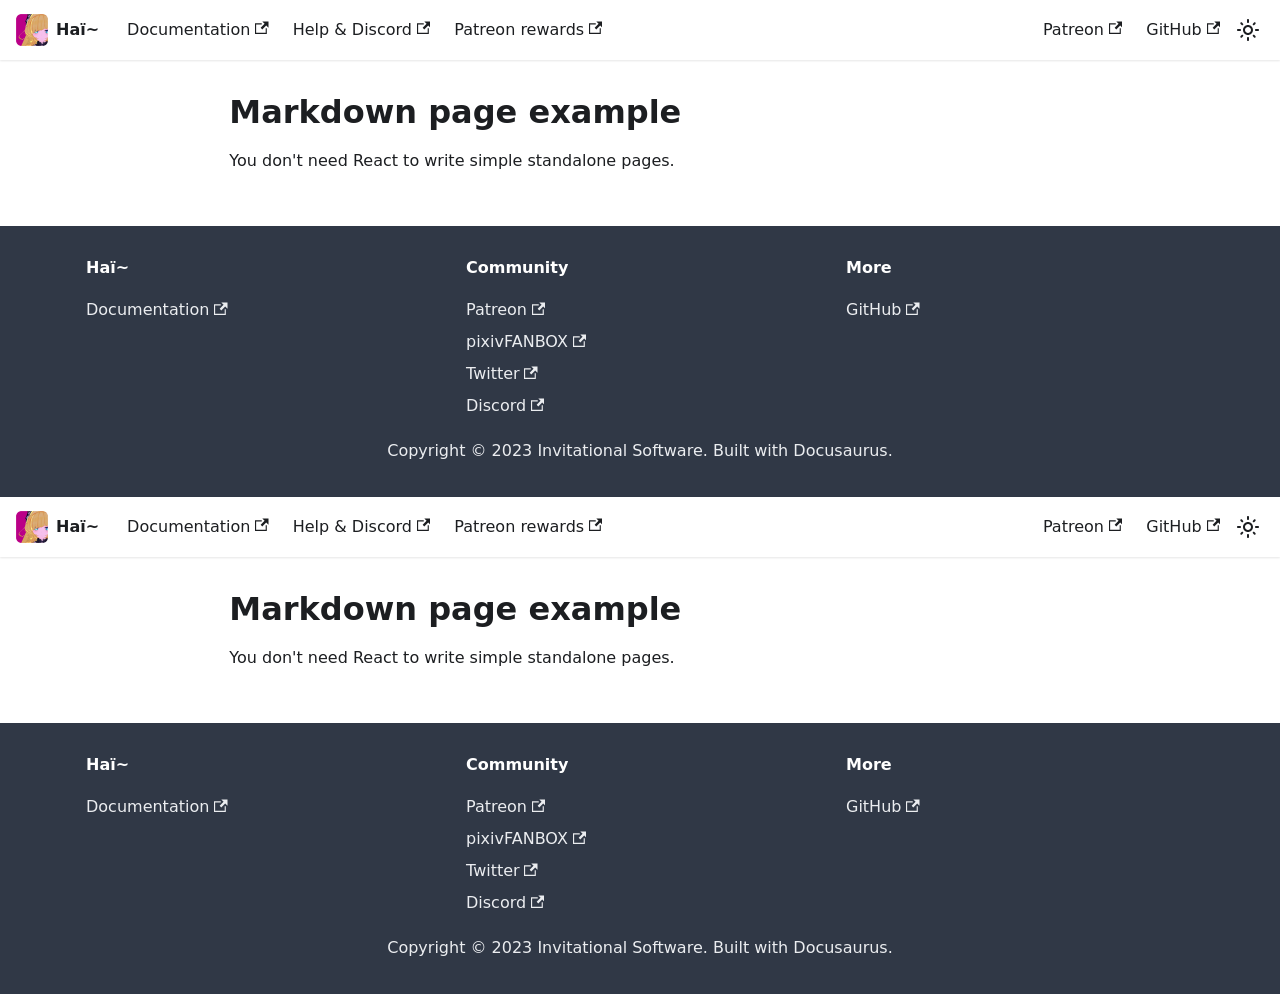
<file: markdown-page.html>
<!doctype html>
<html lang="en" dir="ltr" class="mdx-wrapper mdx-page plugin-pages plugin-id-default" data-has-hydrated="false">
<head>
<meta charset="UTF-8">
<meta name="generator" content="Docusaurus v3.0.0">
<title data-rh="true">Markdown page example | Haï~</title><meta data-rh="true" name="viewport" content="width=device-width,initial-scale=1"><meta data-rh="true" name="twitter:card" content="summary_large_image"><meta data-rh="true" property="og:image" content="https://docs.hai-vr.dev/img/hai-social-card.jpg"><meta data-rh="true" name="twitter:image" content="https://docs.hai-vr.dev/img/hai-social-card.jpg"><meta data-rh="true" property="og:url" content="https://docs.hai-vr.dev/markdown-page"><meta data-rh="true" property="og:locale" content="en"><meta data-rh="true" name="docusaurus_locale" content="en"><meta data-rh="true" name="docusaurus_tag" content="default"><meta data-rh="true" name="docsearch:language" content="en"><meta data-rh="true" name="docsearch:docusaurus_tag" content="default"><meta data-rh="true" property="og:title" content="Markdown page example | Haï~"><meta data-rh="true" name="description" content="Documentation and gallery of Haï&#x27;s tools and apps"><meta data-rh="true" property="og:description" content="Documentation and gallery of Haï&#x27;s tools and apps"><link data-rh="true" rel="icon" href="/img/favicon.ico"><link data-rh="true" rel="canonical" href="https://docs.hai-vr.dev/markdown-page"><link data-rh="true" rel="alternate" href="https://docs.hai-vr.dev/markdown-page" hreflang="en"><link data-rh="true" rel="alternate" href="https://docs.hai-vr.dev/markdown-page" hreflang="x-default"><link rel="stylesheet" href="/assets/css/styles.3bdb1861.css">
<script src="/assets/js/runtime~main.a863541b.js" defer="defer"></script>
<script src="/assets/js/main.837b240b.js" defer="defer"></script>
</head>
<body class="navigation-with-keyboard">
<script>!function(){function t(t){document.documentElement.setAttribute("data-theme",t)}var e=function(){try{return new URLSearchParams(window.location.search).get("docusaurus-theme")}catch(t){}}()||function(){try{return localStorage.getItem("theme")}catch(t){}}();t(null!==e?e:"light")}(),function(){try{const c=new URLSearchParams(window.location.search).entries();for(var[t,e]of c)if(t.startsWith("docusaurus-data-")){var a=t.replace("docusaurus-data-","data-");document.documentElement.setAttribute(a,e)}}catch(t){}}()</script><div id="__docusaurus"><div role="region" aria-label="Skip to main content"><a class="skipToContent_fXgn" href="#__docusaurus_skipToContent_fallback">Skip to main content</a></div><nav aria-label="Main" class="navbar navbar--fixed-top"><div class="navbar__inner"><div class="navbar__items"><button aria-label="Toggle navigation bar" aria-expanded="false" class="navbar__toggle clean-btn" type="button"><svg width="30" height="30" viewBox="0 0 30 30" aria-hidden="true"><path stroke="currentColor" stroke-linecap="round" stroke-miterlimit="10" stroke-width="2" d="M4 7h22M4 15h22M4 23h22"></path></svg></button><a class="navbar__brand" href="/"><div class="navbar__logo"><img src="/img/hai-avi.png" alt="My Site Logo" class="themedComponent_mlkZ themedComponent--light_NVdE"><img src="/img/hai-avi.png" alt="My Site Logo" class="themedComponent_mlkZ themedComponent--dark_xIcU"></div><b class="navbar__title text--truncate">Haï~</b></a><a href="https://docs.hai-vr.dev" target="_blank" rel="noopener noreferrer" class="navbar__item navbar__link">Documentation<svg width="13.5" height="13.5" aria-hidden="true" viewBox="0 0 24 24" class="iconExternalLink_nPIU"><path fill="currentColor" d="M21 13v10h-21v-19h12v2h-10v15h17v-8h2zm3-12h-10.988l4.035 4-6.977 7.07 2.828 2.828 6.977-7.07 4.125 4.172v-11z"></path></svg></a><a href="https://docs.hai-vr.dev/docs/other/discord" target="_blank" rel="noopener noreferrer" class="navbar__item navbar__link">Help &amp; Discord<svg width="13.5" height="13.5" aria-hidden="true" viewBox="0 0 24 24" class="iconExternalLink_nPIU"><path fill="currentColor" d="M21 13v10h-21v-19h12v2h-10v15h17v-8h2zm3-12h-10.988l4.035 4-6.977 7.07 2.828 2.828 6.977-7.07 4.125 4.172v-11z"></path></svg></a><a href="https://docs.hai-vr.dev/docs/other/patreon" target="_blank" rel="noopener noreferrer" class="navbar__item navbar__link">Patreon rewards<svg width="13.5" height="13.5" aria-hidden="true" viewBox="0 0 24 24" class="iconExternalLink_nPIU"><path fill="currentColor" d="M21 13v10h-21v-19h12v2h-10v15h17v-8h2zm3-12h-10.988l4.035 4-6.977 7.07 2.828 2.828 6.977-7.07 4.125 4.172v-11z"></path></svg></a></div><div class="navbar__items navbar__items--right"><a href="https://www.patreon.com/vr_hai" target="_blank" rel="noopener noreferrer" class="navbar__item navbar__link">Patreon<svg width="13.5" height="13.5" aria-hidden="true" viewBox="0 0 24 24" class="iconExternalLink_nPIU"><path fill="currentColor" d="M21 13v10h-21v-19h12v2h-10v15h17v-8h2zm3-12h-10.988l4.035 4-6.977 7.07 2.828 2.828 6.977-7.07 4.125 4.172v-11z"></path></svg></a><a href="https://github.com/hai-vr/" target="_blank" rel="noopener noreferrer" class="navbar__item navbar__link">GitHub<svg width="13.5" height="13.5" aria-hidden="true" viewBox="0 0 24 24" class="iconExternalLink_nPIU"><path fill="currentColor" d="M21 13v10h-21v-19h12v2h-10v15h17v-8h2zm3-12h-10.988l4.035 4-6.977 7.07 2.828 2.828 6.977-7.07 4.125 4.172v-11z"></path></svg></a><div class="toggle_vylO colorModeToggle_DEke"><button class="clean-btn toggleButton_gllP toggleButtonDisabled_aARS" type="button" disabled="" title="Switch between dark and light mode (currently light mode)" aria-label="Switch between dark and light mode (currently light mode)" aria-live="polite"><svg viewBox="0 0 24 24" width="24" height="24" class="lightToggleIcon_pyhR"><path fill="currentColor" d="M12,9c1.65,0,3,1.35,3,3s-1.35,3-3,3s-3-1.35-3-3S10.35,9,12,9 M12,7c-2.76,0-5,2.24-5,5s2.24,5,5,5s5-2.24,5-5 S14.76,7,12,7L12,7z M2,13l2,0c0.55,0,1-0.45,1-1s-0.45-1-1-1l-2,0c-0.55,0-1,0.45-1,1S1.45,13,2,13z M20,13l2,0c0.55,0,1-0.45,1-1 s-0.45-1-1-1l-2,0c-0.55,0-1,0.45-1,1S19.45,13,20,13z M11,2v2c0,0.55,0.45,1,1,1s1-0.45,1-1V2c0-0.55-0.45-1-1-1S11,1.45,11,2z M11,20v2c0,0.55,0.45,1,1,1s1-0.45,1-1v-2c0-0.55-0.45-1-1-1C11.45,19,11,19.45,11,20z M5.99,4.58c-0.39-0.39-1.03-0.39-1.41,0 c-0.39,0.39-0.39,1.03,0,1.41l1.06,1.06c0.39,0.39,1.03,0.39,1.41,0s0.39-1.03,0-1.41L5.99,4.58z M18.36,16.95 c-0.39-0.39-1.03-0.39-1.41,0c-0.39,0.39-0.39,1.03,0,1.41l1.06,1.06c0.39,0.39,1.03,0.39,1.41,0c0.39-0.39,0.39-1.03,0-1.41 L18.36,16.95z M19.42,5.99c0.39-0.39,0.39-1.03,0-1.41c-0.39-0.39-1.03-0.39-1.41,0l-1.06,1.06c-0.39,0.39-0.39,1.03,0,1.41 s1.03,0.39,1.41,0L19.42,5.99z M7.05,18.36c0.39-0.39,0.39-1.03,0-1.41c-0.39-0.39-1.03-0.39-1.41,0l-1.06,1.06 c-0.39,0.39-0.39,1.03,0,1.41s1.03,0.39,1.41,0L7.05,18.36z"></path></svg><svg viewBox="0 0 24 24" width="24" height="24" class="darkToggleIcon_wfgR"><path fill="currentColor" d="M9.37,5.51C9.19,6.15,9.1,6.82,9.1,7.5c0,4.08,3.32,7.4,7.4,7.4c0.68,0,1.35-0.09,1.99-0.27C17.45,17.19,14.93,19,12,19 c-3.86,0-7-3.14-7-7C5,9.07,6.81,6.55,9.37,5.51z M12,3c-4.97,0-9,4.03-9,9s4.03,9,9,9s9-4.03,9-9c0-0.46-0.04-0.92-0.1-1.36 c-0.98,1.37-2.58,2.26-4.4,2.26c-2.98,0-5.4-2.42-5.4-5.4c0-1.81,0.89-3.42,2.26-4.4C12.92,3.04,12.46,3,12,3L12,3z"></path></svg></button></div><div class="navbarSearchContainer_Bca1"></div></div></div><div role="presentation" class="navbar-sidebar__backdrop"></div></nav><div id="__docusaurus_skipToContent_fallback" class="main-wrapper mainWrapper_z2l0"><main class="container container--fluid margin-vert--lg"><div class="row mdxPageWrapper_j9I6"><div class="col col--8"><article><h1>Markdown page example</h1>
<p>You don&#x27;t need React to write simple standalone pages.</p></article></div></div></main></div><footer class="footer footer--dark"><div class="container container-fluid"><div class="row footer__links"><div class="col footer__col"><div class="footer__title">Haï~</div><ul class="footer__items clean-list"><li class="footer__item"><a href="https://docs.hai-vr.dev" target="_blank" rel="noopener noreferrer" class="footer__link-item">Documentation<svg width="13.5" height="13.5" aria-hidden="true" viewBox="0 0 24 24" class="iconExternalLink_nPIU"><path fill="currentColor" d="M21 13v10h-21v-19h12v2h-10v15h17v-8h2zm3-12h-10.988l4.035 4-6.977 7.07 2.828 2.828 6.977-7.07 4.125 4.172v-11z"></path></svg></a></li></ul></div><div class="col footer__col"><div class="footer__title">Community</div><ul class="footer__items clean-list"><li class="footer__item"><a href="https://www.patreon.com/vr_hai" target="_blank" rel="noopener noreferrer" class="footer__link-item">Patreon<svg width="13.5" height="13.5" aria-hidden="true" viewBox="0 0 24 24" class="iconExternalLink_nPIU"><path fill="currentColor" d="M21 13v10h-21v-19h12v2h-10v15h17v-8h2zm3-12h-10.988l4.035 4-6.977 7.07 2.828 2.828 6.977-7.07 4.125 4.172v-11z"></path></svg></a></li><li class="footer__item"><a href="https://hai-vr.fanbox.cc/" target="_blank" rel="noopener noreferrer" class="footer__link-item">pixivFANBOX<svg width="13.5" height="13.5" aria-hidden="true" viewBox="0 0 24 24" class="iconExternalLink_nPIU"><path fill="currentColor" d="M21 13v10h-21v-19h12v2h-10v15h17v-8h2zm3-12h-10.988l4.035 4-6.977 7.07 2.828 2.828 6.977-7.07 4.125 4.172v-11z"></path></svg></a></li><li class="footer__item"><a href="https://twitter.com/vr_hai" target="_blank" rel="noopener noreferrer" class="footer__link-item">Twitter<svg width="13.5" height="13.5" aria-hidden="true" viewBox="0 0 24 24" class="iconExternalLink_nPIU"><path fill="currentColor" d="M21 13v10h-21v-19h12v2h-10v15h17v-8h2zm3-12h-10.988l4.035 4-6.977 7.07 2.828 2.828 6.977-7.07 4.125 4.172v-11z"></path></svg></a></li><li class="footer__item"><a href="https://docs.hai-vr.dev/docs/other/discord" target="_blank" rel="noopener noreferrer" class="footer__link-item">Discord<svg width="13.5" height="13.5" aria-hidden="true" viewBox="0 0 24 24" class="iconExternalLink_nPIU"><path fill="currentColor" d="M21 13v10h-21v-19h12v2h-10v15h17v-8h2zm3-12h-10.988l4.035 4-6.977 7.07 2.828 2.828 6.977-7.07 4.125 4.172v-11z"></path></svg></a></li></ul></div><div class="col footer__col"><div class="footer__title">More</div><ul class="footer__items clean-list"><li class="footer__item"><a href="https://github.com/hai-vr/" target="_blank" rel="noopener noreferrer" class="footer__link-item">GitHub<svg width="13.5" height="13.5" aria-hidden="true" viewBox="0 0 24 24" class="iconExternalLink_nPIU"><path fill="currentColor" d="M21 13v10h-21v-19h12v2h-10v15h17v-8h2zm3-12h-10.988l4.035 4-6.977 7.07 2.828 2.828 6.977-7.07 4.125 4.172v-11z"></path></svg></a></li></ul></div></div><div class="footer__bottom text--center"><div class="footer__copyright">Copyright © 2023 Invitational Software. Built with Docusaurus.</div></div></div></footer></div>
</body>
</html>
</file>
<file: assets/css/styles.3bdb1861.css>
.col,.container{padding:0 var(--ifm-spacing-horizontal);width:100%}.markdown>h2,.markdown>h3,.markdown>h4,.markdown>h5,.markdown>h6{margin-bottom:calc(var(--ifm-heading-vertical-rhythm-bottom)*var(--ifm-leading))}.markdown li,body{word-wrap:break-word}body,ol ol,ol ul,ul ol,ul ul{margin:0}pre,table{overflow:auto}blockquote,pre{margin:0 0 var(--ifm-spacing-vertical)}.breadcrumbs__link,.button{transition-timing-function:var(--ifm-transition-timing-default)}.button,code{vertical-align:middle}.button--outline.button--active,.button--outline:active,.button--outline:hover,:root{--ifm-button-color:var(--ifm-font-color-base-inverse)}.menu__link:hover,a{transition:color var(--ifm-transition-fast) var(--ifm-transition-timing-default)}.navbar--dark,:root{--ifm-navbar-link-hover-color:var(--ifm-color-primary)}.menu,.navbar-sidebar{overflow-x:hidden}:root,html[data-theme=dark]{--ifm-color-emphasis-500:var(--ifm-color-gray-500)}.toggleButton_gllP,html{-webkit-tap-highlight-color:transparent}.clean-list,.containsTaskList_mC6p,.details_lb9f>summary,.dropdown__menu,.menu__list{list-style:none}:root{--ifm-color-scheme:light;--ifm-dark-value:10%;--ifm-darker-value:15%;--ifm-darkest-value:30%;--ifm-light-value:15%;--ifm-lighter-value:30%;--ifm-lightest-value:50%;--ifm-contrast-background-value:90%;--ifm-contrast-foreground-value:70%;--ifm-contrast-background-dark-value:70%;--ifm-contrast-foreground-dark-value:90%;--ifm-color-primary:#3578e5;--ifm-color-secondary:#ebedf0;--ifm-color-success:#00a400;--ifm-color-info:#54c7ec;--ifm-color-warning:#ffba00;--ifm-color-danger:#fa383e;--ifm-color-primary-dark:#306cce;--ifm-color-primary-darker:#2d66c3;--ifm-color-primary-darkest:#2554a0;--ifm-color-primary-light:#538ce9;--ifm-color-primary-lighter:#72a1ed;--ifm-color-primary-lightest:#9abcf2;--ifm-color-primary-contrast-background:#ebf2fc;--ifm-color-primary-contrast-foreground:#102445;--ifm-color-secondary-dark:#d4d5d8;--ifm-color-secondary-darker:#c8c9cc;--ifm-color-secondary-darkest:#a4a6a8;--ifm-color-secondary-light:#eef0f2;--ifm-color-secondary-lighter:#f1f2f5;--ifm-color-secondary-lightest:#f5f6f8;--ifm-color-secondary-contrast-background:#fdfdfe;--ifm-color-secondary-contrast-foreground:#474748;--ifm-color-success-dark:#009400;--ifm-color-success-darker:#008b00;--ifm-color-success-darkest:#007300;--ifm-color-success-light:#26b226;--ifm-color-success-lighter:#4dbf4d;--ifm-color-success-lightest:#80d280;--ifm-color-success-contrast-background:#e6f6e6;--ifm-color-success-contrast-foreground:#003100;--ifm-color-info-dark:#4cb3d4;--ifm-color-info-darker:#47a9c9;--ifm-color-info-darkest:#3b8ba5;--ifm-color-info-light:#6ecfef;--ifm-color-info-lighter:#87d8f2;--ifm-color-info-lightest:#aae3f6;--ifm-color-info-contrast-background:#eef9fd;--ifm-color-info-contrast-foreground:#193c47;--ifm-color-warning-dark:#e6a700;--ifm-color-warning-darker:#d99e00;--ifm-color-warning-darkest:#b38200;--ifm-color-warning-light:#ffc426;--ifm-color-warning-lighter:#ffcf4d;--ifm-color-warning-lightest:#ffdd80;--ifm-color-warning-contrast-background:#fff8e6;--ifm-color-warning-contrast-foreground:#4d3800;--ifm-color-danger-dark:#e13238;--ifm-color-danger-darker:#d53035;--ifm-color-danger-darkest:#af272b;--ifm-color-danger-light:#fb565b;--ifm-color-danger-lighter:#fb7478;--ifm-color-danger-lightest:#fd9c9f;--ifm-color-danger-contrast-background:#ffebec;--ifm-color-danger-contrast-foreground:#4b1113;--ifm-color-white:#fff;--ifm-color-black:#000;--ifm-color-gray-0:var(--ifm-color-white);--ifm-color-gray-100:#f5f6f7;--ifm-color-gray-200:#ebedf0;--ifm-color-gray-300:#dadde1;--ifm-color-gray-400:#ccd0d5;--ifm-color-gray-500:#bec3c9;--ifm-color-gray-600:#8d949e;--ifm-color-gray-700:#606770;--ifm-color-gray-800:#444950;--ifm-color-gray-900:#1c1e21;--ifm-color-gray-1000:var(--ifm-color-black);--ifm-color-emphasis-0:var(--ifm-color-gray-0);--ifm-color-emphasis-100:var(--ifm-color-gray-100);--ifm-color-emphasis-200:var(--ifm-color-gray-200);--ifm-color-emphasis-300:var(--ifm-color-gray-300);--ifm-color-emphasis-400:var(--ifm-color-gray-400);--ifm-color-emphasis-600:var(--ifm-color-gray-600);--ifm-color-emphasis-700:var(--ifm-color-gray-700);--ifm-color-emphasis-800:var(--ifm-color-gray-800);--ifm-color-emphasis-900:var(--ifm-color-gray-900);--ifm-color-emphasis-1000:var(--ifm-color-gray-1000);--ifm-color-content:var(--ifm-color-emphasis-900);--ifm-color-content-inverse:var(--ifm-color-emphasis-0);--ifm-color-content-secondary:#525860;--ifm-background-color:#0000;--ifm-background-surface-color:var(--ifm-color-content-inverse);--ifm-global-border-width:1px;--ifm-global-radius:0.4rem;--ifm-hover-overlay:#0000000d;--ifm-font-color-base:var(--ifm-color-content);--ifm-font-color-base-inverse:var(--ifm-color-content-inverse);--ifm-font-color-secondary:var(--ifm-color-content-secondary);--ifm-font-family-base:system-ui,-apple-system,Segoe UI,Roboto,Ubuntu,Cantarell,Noto Sans,sans-serif,BlinkMacSystemFont,"Segoe UI",Helvetica,Arial,sans-serif,"Apple Color Emoji","Segoe UI Emoji","Segoe UI Symbol";--ifm-font-family-monospace:SFMono-Regular,Menlo,Monaco,Consolas,"Liberation Mono","Courier New",monospace;--ifm-font-size-base:100%;--ifm-font-weight-light:300;--ifm-font-weight-normal:400;--ifm-font-weight-semibold:500;--ifm-font-weight-bold:700;--ifm-font-weight-base:var(--ifm-font-weight-normal);--ifm-line-height-base:1.65;--ifm-global-spacing:1rem;--ifm-spacing-vertical:var(--ifm-global-spacing);--ifm-spacing-horizontal:var(--ifm-global-spacing);--ifm-transition-fast:200ms;--ifm-transition-slow:400ms;--ifm-transition-timing-default:cubic-bezier(0.08,0.52,0.52,1);--ifm-global-shadow-lw:0 1px 2px 0 #0000001a;--ifm-global-shadow-md:0 5px 40px #0003;--ifm-global-shadow-tl:0 12px 28px 0 #0003,0 2px 4px 0 #0000001a;--ifm-z-index-dropdown:100;--ifm-z-index-fixed:200;--ifm-z-index-overlay:400;--ifm-container-width:1140px;--ifm-container-width-xl:1320px;--ifm-code-background:#f6f7f8;--ifm-code-border-radius:var(--ifm-global-radius);--ifm-code-font-size:90%;--ifm-code-padding-horizontal:0.1rem;--ifm-code-padding-vertical:0.1rem;--ifm-pre-background:var(--ifm-code-background);--ifm-pre-border-radius:var(--ifm-code-border-radius);--ifm-pre-color:inherit;--ifm-pre-line-height:1.45;--ifm-pre-padding:1rem;--ifm-heading-color:inherit;--ifm-heading-margin-top:0;--ifm-heading-margin-bottom:var(--ifm-spacing-vertical);--ifm-heading-font-family:var(--ifm-font-family-base);--ifm-heading-font-weight:var(--ifm-font-weight-bold);--ifm-heading-line-height:1.25;--ifm-h1-font-size:2rem;--ifm-h2-font-size:1.5rem;--ifm-h3-font-size:1.25rem;--ifm-h4-font-size:1rem;--ifm-h5-font-size:0.875rem;--ifm-h6-font-size:0.85rem;--ifm-image-alignment-padding:1.25rem;--ifm-leading-desktop:1.25;--ifm-leading:calc(var(--ifm-leading-desktop)*1rem);--ifm-list-left-padding:2rem;--ifm-list-margin:1rem;--ifm-list-item-margin:0.25rem;--ifm-list-paragraph-margin:1rem;--ifm-table-cell-padding:0.75rem;--ifm-table-background:#0000;--ifm-table-stripe-background:#00000008;--ifm-table-border-width:1px;--ifm-table-border-color:var(--ifm-color-emphasis-300);--ifm-table-head-background:inherit;--ifm-table-head-color:inherit;--ifm-table-head-font-weight:var(--ifm-font-weight-bold);--ifm-table-cell-color:inherit;--ifm-link-color:var(--ifm-color-primary);--ifm-link-decoration:none;--ifm-link-hover-color:var(--ifm-link-color);--ifm-link-hover-decoration:underline;--ifm-paragraph-margin-bottom:var(--ifm-leading);--ifm-blockquote-font-size:var(--ifm-font-size-base);--ifm-blockquote-border-left-width:2px;--ifm-blockquote-padding-horizontal:var(--ifm-spacing-horizontal);--ifm-blockquote-padding-vertical:0;--ifm-blockquote-shadow:none;--ifm-blockquote-color:var(--ifm-color-emphasis-800);--ifm-blockquote-border-color:var(--ifm-color-emphasis-300);--ifm-hr-background-color:var(--ifm-color-emphasis-500);--ifm-hr-height:1px;--ifm-hr-margin-vertical:1.5rem;--ifm-scrollbar-size:7px;--ifm-scrollbar-track-background-color:#f1f1f1;--ifm-scrollbar-thumb-background-color:silver;--ifm-scrollbar-thumb-hover-background-color:#a7a7a7;--ifm-alert-background-color:inherit;--ifm-alert-border-color:inherit;--ifm-alert-border-radius:var(--ifm-global-radius);--ifm-alert-border-width:0px;--ifm-alert-border-left-width:5px;--ifm-alert-color:var(--ifm-font-color-base);--ifm-alert-padding-horizontal:var(--ifm-spacing-horizontal);--ifm-alert-padding-vertical:var(--ifm-spacing-vertical);--ifm-alert-shadow:var(--ifm-global-shadow-lw);--ifm-avatar-intro-margin:1rem;--ifm-avatar-intro-alignment:inherit;--ifm-avatar-photo-size:3rem;--ifm-badge-background-color:inherit;--ifm-badge-border-color:inherit;--ifm-badge-border-radius:var(--ifm-global-radius);--ifm-badge-border-width:var(--ifm-global-border-width);--ifm-badge-color:var(--ifm-color-white);--ifm-badge-padding-horizontal:calc(var(--ifm-spacing-horizontal)*0.5);--ifm-badge-padding-vertical:calc(var(--ifm-spacing-vertical)*0.25);--ifm-breadcrumb-border-radius:1.5rem;--ifm-breadcrumb-spacing:0.5rem;--ifm-breadcrumb-color-active:var(--ifm-color-primary);--ifm-breadcrumb-item-background-active:var(--ifm-hover-overlay);--ifm-breadcrumb-padding-horizontal:0.8rem;--ifm-breadcrumb-padding-vertical:0.4rem;--ifm-breadcrumb-size-multiplier:1;--ifm-breadcrumb-separator:url('data:image/svg+xml;utf8,<svg xmlns="http://www.w3.org/2000/svg" x="0px" y="0px" viewBox="0 0 256 256"><g><g><polygon points="79.093,0 48.907,30.187 146.72,128 48.907,225.813 79.093,256 207.093,128"/></g></g><g></g><g></g><g></g><g></g><g></g><g></g><g></g><g></g><g></g><g></g><g></g><g></g><g></g><g></g><g></g></svg>');--ifm-breadcrumb-separator-filter:none;--ifm-breadcrumb-separator-size:0.5rem;--ifm-breadcrumb-separator-size-multiplier:1.25;--ifm-button-background-color:inherit;--ifm-button-border-color:var(--ifm-button-background-color);--ifm-button-border-width:var(--ifm-global-border-width);--ifm-button-font-weight:var(--ifm-font-weight-bold);--ifm-button-padding-horizontal:1.5rem;--ifm-button-padding-vertical:0.375rem;--ifm-button-size-multiplier:1;--ifm-button-transition-duration:var(--ifm-transition-fast);--ifm-button-border-radius:calc(var(--ifm-global-radius)*var(--ifm-button-size-multiplier));--ifm-button-group-spacing:2px;--ifm-card-background-color:var(--ifm-background-surface-color);--ifm-card-border-radius:calc(var(--ifm-global-radius)*2);--ifm-card-horizontal-spacing:var(--ifm-global-spacing);--ifm-card-vertical-spacing:var(--ifm-global-spacing);--ifm-toc-border-color:var(--ifm-color-emphasis-300);--ifm-toc-link-color:var(--ifm-color-content-secondary);--ifm-toc-padding-vertical:0.5rem;--ifm-toc-padding-horizontal:0.5rem;--ifm-dropdown-background-color:var(--ifm-background-surface-color);--ifm-dropdown-font-weight:var(--ifm-font-weight-semibold);--ifm-dropdown-link-color:var(--ifm-font-color-base);--ifm-dropdown-hover-background-color:var(--ifm-hover-overlay);--ifm-footer-background-color:var(--ifm-color-emphasis-100);--ifm-footer-color:inherit;--ifm-footer-link-color:var(--ifm-color-emphasis-700);--ifm-footer-link-hover-color:var(--ifm-color-primary);--ifm-footer-link-horizontal-spacing:0.5rem;--ifm-footer-padding-horizontal:calc(var(--ifm-spacing-horizontal)*2);--ifm-footer-padding-vertical:calc(var(--ifm-spacing-vertical)*2);--ifm-footer-title-color:inherit;--ifm-footer-logo-max-width:min(30rem,90vw);--ifm-hero-background-color:var(--ifm-background-surface-color);--ifm-hero-text-color:var(--ifm-color-emphasis-800);--ifm-menu-color:var(--ifm-color-emphasis-700);--ifm-menu-color-active:var(--ifm-color-primary);--ifm-menu-color-background-active:var(--ifm-hover-overlay);--ifm-menu-color-background-hover:var(--ifm-hover-overlay);--ifm-menu-link-padding-horizontal:0.75rem;--ifm-menu-link-padding-vertical:0.375rem;--ifm-menu-link-sublist-icon:url('data:image/svg+xml;utf8,<svg xmlns="http://www.w3.org/2000/svg" width="16px" height="16px" viewBox="0 0 24 24"><path fill="rgba(0,0,0,0.5)" d="M7.41 15.41L12 10.83l4.59 4.58L18 14l-6-6-6 6z"></path></svg>');--ifm-menu-link-sublist-icon-filter:none;--ifm-navbar-background-color:var(--ifm-background-surface-color);--ifm-navbar-height:3.75rem;--ifm-navbar-item-padding-horizontal:0.75rem;--ifm-navbar-item-padding-vertical:0.25rem;--ifm-navbar-link-color:var(--ifm-font-color-base);--ifm-navbar-link-active-color:var(--ifm-link-color);--ifm-navbar-padding-horizontal:var(--ifm-spacing-horizontal);--ifm-navbar-padding-vertical:calc(var(--ifm-spacing-vertical)*0.5);--ifm-navbar-shadow:var(--ifm-global-shadow-lw);--ifm-navbar-search-input-background-color:var(--ifm-color-emphasis-200);--ifm-navbar-search-input-color:var(--ifm-color-emphasis-800);--ifm-navbar-search-input-placeholder-color:var(--ifm-color-emphasis-500);--ifm-navbar-search-input-icon:url('data:image/svg+xml;utf8,<svg fill="currentColor" xmlns="http://www.w3.org/2000/svg" viewBox="0 0 16 16" height="16px" width="16px"><path d="M6.02945,10.20327a4.17382,4.17382,0,1,1,4.17382-4.17382A4.15609,4.15609,0,0,1,6.02945,10.20327Zm9.69195,4.2199L10.8989,9.59979A5.88021,5.88021,0,0,0,12.058,6.02856,6.00467,6.00467,0,1,0,9.59979,10.8989l4.82338,4.82338a.89729.89729,0,0,0,1.29912,0,.89749.89749,0,0,0-.00087-1.29909Z" /></svg>');--ifm-navbar-sidebar-width:83vw;--ifm-pagination-border-radius:var(--ifm-global-radius);--ifm-pagination-color-active:var(--ifm-color-primary);--ifm-pagination-font-size:1rem;--ifm-pagination-item-active-background:var(--ifm-hover-overlay);--ifm-pagination-page-spacing:0.2em;--ifm-pagination-padding-horizontal:calc(var(--ifm-spacing-horizontal)*1);--ifm-pagination-padding-vertical:calc(var(--ifm-spacing-vertical)*0.25);--ifm-pagination-nav-border-radius:var(--ifm-global-radius);--ifm-pagination-nav-color-hover:var(--ifm-color-primary);--ifm-pills-color-active:var(--ifm-color-primary);--ifm-pills-color-background-active:var(--ifm-hover-overlay);--ifm-pills-spacing:0.125rem;--ifm-tabs-color:var(--ifm-font-color-secondary);--ifm-tabs-color-active:var(--ifm-color-primary);--ifm-tabs-color-active-border:var(--ifm-tabs-color-active);--ifm-tabs-padding-horizontal:1rem;--ifm-tabs-padding-vertical:1rem;--docusaurus-progress-bar-color:var(--ifm-color-primary);--ifm-color-primary:#a8097d;--ifm-color-primary-dark:#970870;--ifm-color-primary-darker:#8f086a;--ifm-color-primary-darkest:#760657;--ifm-color-primary-light:#b90a89;--ifm-color-primary-lighter:#c10a90;--ifm-color-primary-lightest:#da0ca2;--ifm-code-font-size:95%;--docusaurus-highlighted-code-line-bg:#0000001a;--docusaurus-announcement-bar-height:auto;--docusaurus-tag-list-border:var(--ifm-color-emphasis-300);--docusaurus-collapse-button-bg:#0000;--docusaurus-collapse-button-bg-hover:#0000001a;--doc-sidebar-width:300px;--doc-sidebar-hidden-width:30px}.badge--danger,.badge--info,.badge--primary,.badge--secondary,.badge--success,.badge--warning{--ifm-badge-border-color:var(--ifm-badge-background-color)}.button--link,.button--outline{--ifm-button-background-color:#0000}*{box-sizing:border-box}html{-webkit-font-smoothing:antialiased;-webkit-text-size-adjust:100%;text-size-adjust:100%;background-color:var(--ifm-background-color);color:var(--ifm-font-color-base);color-scheme:var(--ifm-color-scheme);font:var(--ifm-font-size-base)/var(--ifm-line-height-base) var(--ifm-font-family-base);text-rendering:optimizelegibility}iframe{border:0;color-scheme:auto}.container{margin:0 auto;max-width:var(--ifm-container-width)}.container--fluid{max-width:inherit}.row{display:flex;flex-wrap:wrap;margin:0 calc(var(--ifm-spacing-horizontal)*-1)}.margin-bottom--none,.margin-vert--none,.markdown>:last-child{margin-bottom:0!important}.margin-top--none,.margin-vert--none{margin-top:0!important}.row--no-gutters{margin-left:0;margin-right:0}.margin-horiz--none,.margin-right--none{margin-right:0!important}.row--no-gutters>.col{padding-left:0;padding-right:0}.row--align-top{align-items:flex-start}.row--align-bottom{align-items:flex-end}.menuExternalLink_NmtK,.row--align-center{align-items:center}.row--align-stretch{align-items:stretch}.row--align-baseline{align-items:baseline}.col{--ifm-col-width:100%;flex:1 0;margin-left:0;max-width:var(--ifm-col-width)}.padding-bottom--none,.padding-vert--none{padding-bottom:0!important}.padding-top--none,.padding-vert--none{padding-top:0!important}.padding-horiz--none,.padding-left--none{padding-left:0!important}.padding-horiz--none,.padding-right--none{padding-right:0!important}.col[class*=col--]{flex:0 0 var(--ifm-col-width)}.col--1{--ifm-col-width:8.33333%}.col--offset-1{margin-left:8.33333%}.col--2{--ifm-col-width:16.66667%}.col--offset-2{margin-left:16.66667%}.col--3{--ifm-col-width:25%}.col--offset-3{margin-left:25%}.col--4{--ifm-col-width:33.33333%}.col--offset-4{margin-left:33.33333%}.col--5{--ifm-col-width:41.66667%}.col--offset-5{margin-left:41.66667%}.col--6{--ifm-col-width:50%}.col--offset-6{margin-left:50%}.col--7{--ifm-col-width:58.33333%}.col--offset-7{margin-left:58.33333%}.col--8{--ifm-col-width:66.66667%}.col--offset-8{margin-left:66.66667%}.col--9{--ifm-col-width:75%}.col--offset-9{margin-left:75%}.col--10{--ifm-col-width:83.33333%}.col--offset-10{margin-left:83.33333%}.col--11{--ifm-col-width:91.66667%}.col--offset-11{margin-left:91.66667%}.col--12{--ifm-col-width:100%}.col--offset-12{margin-left:100%}.margin-horiz--none,.margin-left--none{margin-left:0!important}.margin--none{margin:0!important}.margin-bottom--xs,.margin-vert--xs{margin-bottom:.25rem!important}.margin-top--xs,.margin-vert--xs{margin-top:.25rem!important}.margin-horiz--xs,.margin-left--xs{margin-left:.25rem!important}.margin-horiz--xs,.margin-right--xs{margin-right:.25rem!important}.margin--xs{margin:.25rem!important}.margin-bottom--sm,.margin-vert--sm{margin-bottom:.5rem!important}.margin-top--sm,.margin-vert--sm{margin-top:.5rem!important}.margin-horiz--sm,.margin-left--sm{margin-left:.5rem!important}.margin-horiz--sm,.margin-right--sm{margin-right:.5rem!important}.margin--sm{margin:.5rem!important}.margin-bottom--md,.margin-vert--md{margin-bottom:1rem!important}.margin-top--md,.margin-vert--md{margin-top:1rem!important}.margin-horiz--md,.margin-left--md{margin-left:1rem!important}.margin-horiz--md,.margin-right--md{margin-right:1rem!important}.margin--md{margin:1rem!important}.margin-bottom--lg,.margin-vert--lg{margin-bottom:2rem!important}.margin-top--lg,.margin-vert--lg{margin-top:2rem!important}.margin-horiz--lg,.margin-left--lg{margin-left:2rem!important}.margin-horiz--lg,.margin-right--lg{margin-right:2rem!important}.margin--lg{margin:2rem!important}.margin-bottom--xl,.margin-vert--xl{margin-bottom:5rem!important}.margin-top--xl,.margin-vert--xl{margin-top:5rem!important}.margin-horiz--xl,.margin-left--xl{margin-left:5rem!important}.margin-horiz--xl,.margin-right--xl{margin-right:5rem!important}.margin--xl{margin:5rem!important}.padding--none{padding:0!important}.padding-bottom--xs,.padding-vert--xs{padding-bottom:.25rem!important}.padding-top--xs,.padding-vert--xs{padding-top:.25rem!important}.padding-horiz--xs,.padding-left--xs{padding-left:.25rem!important}.padding-horiz--xs,.padding-right--xs{padding-right:.25rem!important}.padding--xs{padding:.25rem!important}.padding-bottom--sm,.padding-vert--sm{padding-bottom:.5rem!important}.padding-top--sm,.padding-vert--sm{padding-top:.5rem!important}.padding-horiz--sm,.padding-left--sm{padding-left:.5rem!important}.padding-horiz--sm,.padding-right--sm{padding-right:.5rem!important}.padding--sm{padding:.5rem!important}.padding-bottom--md,.padding-vert--md{padding-bottom:1rem!important}.padding-top--md,.padding-vert--md{padding-top:1rem!important}.padding-horiz--md,.padding-left--md{padding-left:1rem!important}.padding-horiz--md,.padding-right--md{padding-right:1rem!important}.padding--md{padding:1rem!important}.padding-bottom--lg,.padding-vert--lg{padding-bottom:2rem!important}.padding-top--lg,.padding-vert--lg{padding-top:2rem!important}.padding-horiz--lg,.padding-left--lg{padding-left:2rem!important}.padding-horiz--lg,.padding-right--lg{padding-right:2rem!important}.padding--lg{padding:2rem!important}.padding-bottom--xl,.padding-vert--xl{padding-bottom:5rem!important}.padding-top--xl,.padding-vert--xl{padding-top:5rem!important}.padding-horiz--xl,.padding-left--xl{padding-left:5rem!important}.padding-horiz--xl,.padding-right--xl{padding-right:5rem!important}.padding--xl{padding:5rem!important}code{background-color:var(--ifm-code-background);border:.1rem solid #0000001a;border-radius:var(--ifm-code-border-radius);font-family:var(--ifm-font-family-monospace);font-size:var(--ifm-code-font-size);padding:var(--ifm-code-padding-vertical) var(--ifm-code-padding-horizontal)}a code{color:inherit}pre{background-color:var(--ifm-pre-background);border-radius:var(--ifm-pre-border-radius);color:var(--ifm-pre-color);font:var(--ifm-code-font-size)/var(--ifm-pre-line-height) var(--ifm-font-family-monospace);padding:var(--ifm-pre-padding)}pre code{background-color:initial;border:none;font-size:100%;line-height:inherit;padding:0}kbd{background-color:var(--ifm-color-emphasis-0);border:1px solid var(--ifm-color-emphasis-400);border-radius:.2rem;box-shadow:inset 0 -1px 0 var(--ifm-color-emphasis-400);color:var(--ifm-color-emphasis-800);font:80% var(--ifm-font-family-monospace);padding:.15rem .3rem}h1,h2,h3,h4,h5,h6{color:var(--ifm-heading-color);font-family:var(--ifm-heading-font-family);font-weight:var(--ifm-heading-font-weight);line-height:var(--ifm-heading-line-height);margin:var(--ifm-heading-margin-top) 0 var(--ifm-heading-margin-bottom) 0}h1{font-size:var(--ifm-h1-font-size)}h2{font-size:var(--ifm-h2-font-size)}h3{font-size:var(--ifm-h3-font-size)}h4{font-size:var(--ifm-h4-font-size)}h5{font-size:var(--ifm-h5-font-size)}h6{font-size:var(--ifm-h6-font-size)}.container_lyt7,.container_lyt7>svg,img{max-width:100%}img[align=right]{padding-left:var(--image-alignment-padding)}img[align=left]{padding-right:var(--image-alignment-padding)}.markdown{--ifm-h1-vertical-rhythm-top:3;--ifm-h2-vertical-rhythm-top:2;--ifm-h3-vertical-rhythm-top:1.5;--ifm-heading-vertical-rhythm-top:1.25;--ifm-h1-vertical-rhythm-bottom:1.25;--ifm-heading-vertical-rhythm-bottom:1}.markdown:after,.markdown:before{content:"";display:table}.markdown:after{clear:both}.markdown h1:first-child{--ifm-h1-font-size:3rem;margin-bottom:calc(var(--ifm-h1-vertical-rhythm-bottom)*var(--ifm-leading))}.markdown>h2{--ifm-h2-font-size:2rem;margin-top:calc(var(--ifm-h2-vertical-rhythm-top)*var(--ifm-leading))}.markdown>h3{--ifm-h3-font-size:1.5rem;margin-top:calc(var(--ifm-h3-vertical-rhythm-top)*var(--ifm-leading))}.markdown>h4,.markdown>h5,.markdown>h6{margin-top:calc(var(--ifm-heading-vertical-rhythm-top)*var(--ifm-leading))}.markdown>p,.markdown>pre,.markdown>ul{margin-bottom:var(--ifm-leading)}.markdown li>p{margin-top:var(--ifm-list-paragraph-margin)}.markdown li+li{margin-top:var(--ifm-list-item-margin)}ol,ul{margin:0 0 var(--ifm-list-margin);padding-left:var(--ifm-list-left-padding)}ol ol,ul ol{list-style-type:lower-roman}ol ol ol,ol ul ol,ul ol ol,ul ul ol{list-style-type:lower-alpha}table{border-collapse:collapse;display:block;margin-bottom:var(--ifm-spacing-vertical)}table thead tr{border-bottom:2px solid var(--ifm-table-border-color)}table thead,table tr:nth-child(2n){background-color:var(--ifm-table-stripe-background)}table tr{background-color:var(--ifm-table-background);border-top:var(--ifm-table-border-width) solid var(--ifm-table-border-color)}table td,table th{border:var(--ifm-table-border-width) solid var(--ifm-table-border-color);padding:var(--ifm-table-cell-padding)}table th{background-color:var(--ifm-table-head-background);color:var(--ifm-table-head-color);font-weight:var(--ifm-table-head-font-weight)}table td{color:var(--ifm-table-cell-color)}strong{font-weight:var(--ifm-font-weight-bold)}a{color:var(--ifm-link-color);text-decoration:var(--ifm-link-decoration)}a:hover{color:var(--ifm-link-hover-color);text-decoration:var(--ifm-link-hover-decoration)}.button:hover,.text--no-decoration,.text--no-decoration:hover,a:not([href]){text-decoration:none}p{margin:0 0 var(--ifm-paragraph-margin-bottom)}blockquote{border-left:var(--ifm-blockquote-border-left-width) solid var(--ifm-blockquote-border-color);box-shadow:var(--ifm-blockquote-shadow);color:var(--ifm-blockquote-color);font-size:var(--ifm-blockquote-font-size);padding:var(--ifm-blockquote-padding-vertical) var(--ifm-blockquote-padding-horizontal)}blockquote>:first-child{margin-top:0}blockquote>:last-child{margin-bottom:0}hr{background-color:var(--ifm-hr-background-color);border:0;height:var(--ifm-hr-height);margin:var(--ifm-hr-margin-vertical) 0}.shadow--lw{box-shadow:var(--ifm-global-shadow-lw)!important}.shadow--md{box-shadow:var(--ifm-global-shadow-md)!important}.shadow--tl{box-shadow:var(--ifm-global-shadow-tl)!important}.text--primary,.wordWrapButtonEnabled_EoeP .wordWrapButtonIcon_Bwma{color:var(--ifm-color-primary)}.text--secondary{color:var(--ifm-color-secondary)}.text--success{color:var(--ifm-color-success)}.text--info{color:var(--ifm-color-info)}.text--warning{color:var(--ifm-color-warning)}.text--danger{color:var(--ifm-color-danger)}.text--center{text-align:center}.text--left{text-align:left}.text--justify{text-align:justify}.text--right{text-align:right}.text--capitalize{text-transform:capitalize}.text--lowercase{text-transform:lowercase}.admonitionHeading_Gvgb,.alert__heading,.text--uppercase{text-transform:uppercase}.text--light{font-weight:var(--ifm-font-weight-light)}.text--normal{font-weight:var(--ifm-font-weight-normal)}.text--semibold{font-weight:var(--ifm-font-weight-semibold)}.text--bold{font-weight:var(--ifm-font-weight-bold)}.text--italic{font-style:italic}.text--truncate{overflow:hidden;text-overflow:ellipsis;white-space:nowrap}.text--break{word-wrap:break-word!important;word-break:break-word!important}.clean-btn{background:none;border:none;color:inherit;cursor:pointer;font-family:inherit;padding:0}.alert,.alert .close{color:var(--ifm-alert-foreground-color)}.clean-list{padding-left:0}.alert--primary{--ifm-alert-background-color:var(--ifm-color-primary-contrast-background);--ifm-alert-background-color-highlight:#3578e526;--ifm-alert-foreground-color:var(--ifm-color-primary-contrast-foreground);--ifm-alert-border-color:var(--ifm-color-primary-dark)}.alert--secondary{--ifm-alert-background-color:var(--ifm-color-secondary-contrast-background);--ifm-alert-background-color-highlight:#ebedf026;--ifm-alert-foreground-color:var(--ifm-color-secondary-contrast-foreground);--ifm-alert-border-color:var(--ifm-color-secondary-dark)}.alert--success{--ifm-alert-background-color:var(--ifm-color-success-contrast-background);--ifm-alert-background-color-highlight:#00a40026;--ifm-alert-foreground-color:var(--ifm-color-success-contrast-foreground);--ifm-alert-border-color:var(--ifm-color-success-dark)}.alert--info{--ifm-alert-background-color:var(--ifm-color-info-contrast-background);--ifm-alert-background-color-highlight:#54c7ec26;--ifm-alert-foreground-color:var(--ifm-color-info-contrast-foreground);--ifm-alert-border-color:var(--ifm-color-info-dark)}.alert--warning{--ifm-alert-background-color:var(--ifm-color-warning-contrast-background);--ifm-alert-background-color-highlight:#ffba0026;--ifm-alert-foreground-color:var(--ifm-color-warning-contrast-foreground);--ifm-alert-border-color:var(--ifm-color-warning-dark)}.alert--danger{--ifm-alert-background-color:var(--ifm-color-danger-contrast-background);--ifm-alert-background-color-highlight:#fa383e26;--ifm-alert-foreground-color:var(--ifm-color-danger-contrast-foreground);--ifm-alert-border-color:var(--ifm-color-danger-dark)}.alert{--ifm-code-background:var(--ifm-alert-background-color-highlight);--ifm-link-color:var(--ifm-alert-foreground-color);--ifm-link-hover-color:var(--ifm-alert-foreground-color);--ifm-link-decoration:underline;--ifm-tabs-color:var(--ifm-alert-foreground-color);--ifm-tabs-color-active:var(--ifm-alert-foreground-color);--ifm-tabs-color-active-border:var(--ifm-alert-border-color);background-color:var(--ifm-alert-background-color);border:var(--ifm-alert-border-width) solid var(--ifm-alert-border-color);border-left-width:var(--ifm-alert-border-left-width);border-radius:var(--ifm-alert-border-radius);box-shadow:var(--ifm-alert-shadow);padding:var(--ifm-alert-padding-vertical) var(--ifm-alert-padding-horizontal)}.alert__heading{align-items:center;display:flex;font:700 var(--ifm-h5-font-size)/var(--ifm-heading-line-height) var(--ifm-heading-font-family);margin-bottom:.5rem}.alert__icon{display:inline-flex;margin-right:.4em}.alert__icon svg{fill:var(--ifm-alert-foreground-color);stroke:var(--ifm-alert-foreground-color);stroke-width:0}.alert .close{margin:calc(var(--ifm-alert-padding-vertical)*-1) calc(var(--ifm-alert-padding-horizontal)*-1) 0 0;opacity:.75}.alert .close:focus,.alert .close:hover{opacity:1}.alert a{text-decoration-color:var(--ifm-alert-border-color)}.alert a:hover{text-decoration-thickness:2px}.avatar{column-gap:var(--ifm-avatar-intro-margin);display:flex}.avatar__photo{border-radius:50%;display:block;height:var(--ifm-avatar-photo-size);overflow:hidden;width:var(--ifm-avatar-photo-size)}.card--full-height,.navbar__logo img,body,html{height:100%}.avatar__photo--sm{--ifm-avatar-photo-size:2rem}.avatar__photo--lg{--ifm-avatar-photo-size:4rem}.avatar__photo--xl{--ifm-avatar-photo-size:6rem}.avatar__intro{display:flex;flex:1 1;flex-direction:column;justify-content:center;text-align:var(--ifm-avatar-intro-alignment)}.badge,.breadcrumbs__item,.breadcrumbs__link,.button,.dropdown>.navbar__link:after{display:inline-block}.avatar__name{font:700 var(--ifm-h4-font-size)/var(--ifm-heading-line-height) var(--ifm-font-family-base)}.avatar__subtitle{margin-top:.25rem}.avatar--vertical{--ifm-avatar-intro-alignment:center;--ifm-avatar-intro-margin:0.5rem;align-items:center;flex-direction:column}.badge{background-color:var(--ifm-badge-background-color);border:var(--ifm-badge-border-width) solid var(--ifm-badge-border-color);border-radius:var(--ifm-badge-border-radius);color:var(--ifm-badge-color);font-size:75%;font-weight:var(--ifm-font-weight-bold);line-height:1;padding:var(--ifm-badge-padding-vertical) var(--ifm-badge-padding-horizontal)}.badge--primary{--ifm-badge-background-color:var(--ifm-color-primary)}.badge--secondary{--ifm-badge-background-color:var(--ifm-color-secondary);color:var(--ifm-color-black)}.breadcrumbs__link,.button.button--secondary.button--outline:not(.button--active):not(:hover){color:var(--ifm-font-color-base)}.badge--success{--ifm-badge-background-color:var(--ifm-color-success)}.badge--info{--ifm-badge-background-color:var(--ifm-color-info)}.badge--warning{--ifm-badge-background-color:var(--ifm-color-warning)}.badge--danger{--ifm-badge-background-color:var(--ifm-color-danger)}.breadcrumbs{margin-bottom:0;padding-left:0}.breadcrumbs__item:not(:last-child):after{background:var(--ifm-breadcrumb-separator) center;content:" ";display:inline-block;filter:var(--ifm-breadcrumb-separator-filter);height:calc(var(--ifm-breadcrumb-separator-size)*var(--ifm-breadcrumb-size-multiplier)*var(--ifm-breadcrumb-separator-size-multiplier));margin:0 var(--ifm-breadcrumb-spacing);opacity:.5;width:calc(var(--ifm-breadcrumb-separator-size)*var(--ifm-breadcrumb-size-multiplier)*var(--ifm-breadcrumb-separator-size-multiplier))}.breadcrumbs__item--active .breadcrumbs__link{background:var(--ifm-breadcrumb-item-background-active);color:var(--ifm-breadcrumb-color-active)}.breadcrumbs__link{border-radius:var(--ifm-breadcrumb-border-radius);font-size:calc(1rem*var(--ifm-breadcrumb-size-multiplier));padding:calc(var(--ifm-breadcrumb-padding-vertical)*var(--ifm-breadcrumb-size-multiplier)) calc(var(--ifm-breadcrumb-padding-horizontal)*var(--ifm-breadcrumb-size-multiplier));transition-duration:var(--ifm-transition-fast);transition-property:background,color}.breadcrumbs__link:any-link:hover,.breadcrumbs__link:link:hover,.breadcrumbs__link:visited:hover,area[href].breadcrumbs__link:hover{background:var(--ifm-breadcrumb-item-background-active);text-decoration:none}.breadcrumbs--sm{--ifm-breadcrumb-size-multiplier:0.8}.breadcrumbs--lg{--ifm-breadcrumb-size-multiplier:1.2}.button{background-color:var(--ifm-button-background-color);border:var(--ifm-button-border-width) solid var(--ifm-button-border-color);border-radius:var(--ifm-button-border-radius);cursor:pointer;font-size:calc(.875rem*var(--ifm-button-size-multiplier));font-weight:var(--ifm-button-font-weight);line-height:1.5;padding:calc(var(--ifm-button-padding-vertical)*var(--ifm-button-size-multiplier)) calc(var(--ifm-button-padding-horizontal)*var(--ifm-button-size-multiplier));text-align:center;transition-duration:var(--ifm-button-transition-duration);transition-property:color,background,border-color;-webkit-user-select:none;user-select:none;white-space:nowrap}.button,.button:hover{color:var(--ifm-button-color)}.button--outline{--ifm-button-color:var(--ifm-button-border-color)}.button--outline:hover{--ifm-button-background-color:var(--ifm-button-border-color)}.button--link{--ifm-button-border-color:#0000;color:var(--ifm-link-color);text-decoration:var(--ifm-link-decoration)}.button--link.button--active,.button--link:active,.button--link:hover{color:var(--ifm-link-hover-color);text-decoration:var(--ifm-link-hover-decoration)}.button.disabled,.button:disabled,.button[disabled]{opacity:.65;pointer-events:none}.button--sm{--ifm-button-size-multiplier:0.8}.button--lg{--ifm-button-size-multiplier:1.35}.button--block{display:block;width:100%}.button.button--secondary{color:var(--ifm-color-gray-900)}:where(.button--primary){--ifm-button-background-color:var(--ifm-color-primary);--ifm-button-border-color:var(--ifm-color-primary)}:where(.button--primary):not(.button--outline):hover{--ifm-button-background-color:var(--ifm-color-primary-dark);--ifm-button-border-color:var(--ifm-color-primary-dark)}.button--primary.button--active,.button--primary:active{--ifm-button-background-color:var(--ifm-color-primary-darker);--ifm-button-border-color:var(--ifm-color-primary-darker)}:where(.button--secondary){--ifm-button-background-color:var(--ifm-color-secondary);--ifm-button-border-color:var(--ifm-color-secondary)}:where(.button--secondary):not(.button--outline):hover{--ifm-button-background-color:var(--ifm-color-secondary-dark);--ifm-button-border-color:var(--ifm-color-secondary-dark)}.button--secondary.button--active,.button--secondary:active{--ifm-button-background-color:var(--ifm-color-secondary-darker);--ifm-button-border-color:var(--ifm-color-secondary-darker)}:where(.button--success){--ifm-button-background-color:var(--ifm-color-success);--ifm-button-border-color:var(--ifm-color-success)}:where(.button--success):not(.button--outline):hover{--ifm-button-background-color:var(--ifm-color-success-dark);--ifm-button-border-color:var(--ifm-color-success-dark)}.button--success.button--active,.button--success:active{--ifm-button-background-color:var(--ifm-color-success-darker);--ifm-button-border-color:var(--ifm-color-success-darker)}:where(.button--info){--ifm-button-background-color:var(--ifm-color-info);--ifm-button-border-color:var(--ifm-color-info)}:where(.button--info):not(.button--outline):hover{--ifm-button-background-color:var(--ifm-color-info-dark);--ifm-button-border-color:var(--ifm-color-info-dark)}.button--info.button--active,.button--info:active{--ifm-button-background-color:var(--ifm-color-info-darker);--ifm-button-border-color:var(--ifm-color-info-darker)}:where(.button--warning){--ifm-button-background-color:var(--ifm-color-warning);--ifm-button-border-color:var(--ifm-color-warning)}:where(.button--warning):not(.button--outline):hover{--ifm-button-background-color:var(--ifm-color-warning-dark);--ifm-button-border-color:var(--ifm-color-warning-dark)}.button--warning.button--active,.button--warning:active{--ifm-button-background-color:var(--ifm-color-warning-darker);--ifm-button-border-color:var(--ifm-color-warning-darker)}:where(.button--danger){--ifm-button-background-color:var(--ifm-color-danger);--ifm-button-border-color:var(--ifm-color-danger)}:where(.button--danger):not(.button--outline):hover{--ifm-button-background-color:var(--ifm-color-danger-dark);--ifm-button-border-color:var(--ifm-color-danger-dark)}.button--danger.button--active,.button--danger:active{--ifm-button-background-color:var(--ifm-color-danger-darker);--ifm-button-border-color:var(--ifm-color-danger-darker)}.button-group{display:inline-flex;gap:var(--ifm-button-group-spacing)}.button-group>.button:not(:first-child){border-bottom-left-radius:0;border-top-left-radius:0}.button-group>.button:not(:last-child){border-bottom-right-radius:0;border-top-right-radius:0}.button-group--block{display:flex;justify-content:stretch}.button-group--block>.button{flex-grow:1}.card{background-color:var(--ifm-card-background-color);border-radius:var(--ifm-card-border-radius);box-shadow:var(--ifm-global-shadow-lw);display:flex;flex-direction:column;overflow:hidden}.card__image{padding-top:var(--ifm-card-vertical-spacing)}.card__image:first-child{padding-top:0}.card__body,.card__footer,.card__header{padding:var(--ifm-card-vertical-spacing) var(--ifm-card-horizontal-spacing)}.card__body:not(:last-child),.card__footer:not(:last-child),.card__header:not(:last-child){padding-bottom:0}.card__body>:last-child,.card__footer>:last-child,.card__header>:last-child{margin-bottom:0}.card__footer{margin-top:auto}.table-of-contents{font-size:.8rem;margin-bottom:0;padding:var(--ifm-toc-padding-vertical) 0}.table-of-contents,.table-of-contents ul{list-style:none;padding-left:var(--ifm-toc-padding-horizontal)}.table-of-contents li{margin:var(--ifm-toc-padding-vertical) var(--ifm-toc-padding-horizontal)}.table-of-contents__left-border{border-left:1px solid var(--ifm-toc-border-color)}.table-of-contents__link{color:var(--ifm-toc-link-color);display:block}.table-of-contents__link--active,.table-of-contents__link--active code,.table-of-contents__link:hover,.table-of-contents__link:hover code{color:var(--ifm-color-primary);text-decoration:none}.close{color:var(--ifm-color-black);float:right;font-size:1.5rem;font-weight:var(--ifm-font-weight-bold);line-height:1;opacity:.5;padding:1rem;transition:opacity var(--ifm-transition-fast) var(--ifm-transition-timing-default)}.close:hover{opacity:.7}.close:focus,.theme-code-block-highlighted-line .codeLineNumber_Tfdd:before{opacity:.8}.dropdown{display:inline-flex;font-weight:var(--ifm-dropdown-font-weight);position:relative;vertical-align:top}.dropdown--hoverable:hover .dropdown__menu,.dropdown--show .dropdown__menu{opacity:1;pointer-events:all;transform:translateY(-1px);visibility:visible}#nprogress,.dropdown__menu,.navbar__item.dropdown .navbar__link:not([href]){pointer-events:none}.dropdown--right .dropdown__menu{left:inherit;right:0}.dropdown--nocaret .navbar__link:after{content:none!important}.dropdown__menu{background-color:var(--ifm-dropdown-background-color);border-radius:var(--ifm-global-radius);box-shadow:var(--ifm-global-shadow-md);left:0;max-height:80vh;min-width:10rem;opacity:0;overflow-y:auto;padding:.5rem;position:absolute;top:calc(100% - var(--ifm-navbar-item-padding-vertical) + .3rem);transform:translateY(-.625rem);transition-duration:var(--ifm-transition-fast);transition-property:opacity,transform,visibility;transition-timing-function:var(--ifm-transition-timing-default);visibility:hidden;z-index:var(--ifm-z-index-dropdown)}.menu__caret,.menu__link,.menu__list-item-collapsible{border-radius:.25rem;transition:background var(--ifm-transition-fast) var(--ifm-transition-timing-default)}.dropdown__link{border-radius:.25rem;color:var(--ifm-dropdown-link-color);display:block;font-size:.875rem;margin-top:.2rem;padding:.25rem .5rem;white-space:nowrap}.dropdown__link--active,.dropdown__link:hover{background-color:var(--ifm-dropdown-hover-background-color);color:var(--ifm-dropdown-link-color);text-decoration:none}.dropdown__link--active,.dropdown__link--active:hover{--ifm-dropdown-link-color:var(--ifm-link-color)}.dropdown>.navbar__link:after{border-color:currentcolor #0000;border-style:solid;border-width:.4em .4em 0;content:"";margin-left:.3em;position:relative;top:2px;transform:translateY(-50%)}.footer{background-color:var(--ifm-footer-background-color);color:var(--ifm-footer-color);padding:var(--ifm-footer-padding-vertical) var(--ifm-footer-padding-horizontal)}.footer--dark{--ifm-footer-background-color:#303846;--ifm-footer-color:var(--ifm-footer-link-color);--ifm-footer-link-color:var(--ifm-color-secondary);--ifm-footer-title-color:var(--ifm-color-white)}.footer__links{margin-bottom:1rem}.footer__link-item{color:var(--ifm-footer-link-color);line-height:2}.footer__link-item:hover{color:var(--ifm-footer-link-hover-color)}.footer__link-separator{margin:0 var(--ifm-footer-link-horizontal-spacing)}.footer__logo{margin-top:1rem;max-width:var(--ifm-footer-logo-max-width)}.footer__title{color:var(--ifm-footer-title-color);font:700 var(--ifm-h4-font-size)/var(--ifm-heading-line-height) var(--ifm-font-family-base);margin-bottom:var(--ifm-heading-margin-bottom)}.menu,.navbar__link{font-weight:var(--ifm-font-weight-semibold)}.docItemContainer_Djhp article>:first-child,.docItemContainer_Djhp header+*,.footer__item{margin-top:0}.admonitionContent_BuS1>:last-child,.collapsibleContent_i85q p:last-child,.details_lb9f>summary>p:last-child,.footer__items{margin-bottom:0}.codeBlockStandalone_MEMb,[type=checkbox]{padding:0}.hero{align-items:center;background-color:var(--ifm-hero-background-color);color:var(--ifm-hero-text-color);display:flex;padding:4rem 2rem}.hero--primary{--ifm-hero-background-color:var(--ifm-color-primary);--ifm-hero-text-color:var(--ifm-font-color-base-inverse)}.hero--dark{--ifm-hero-background-color:#303846;--ifm-hero-text-color:var(--ifm-color-white)}.hero__title{font-size:3rem}.hero__subtitle{font-size:1.5rem}.menu__list{margin:0;padding-left:0}.menu__caret,.menu__link{padding:var(--ifm-menu-link-padding-vertical) var(--ifm-menu-link-padding-horizontal)}.menu__list .menu__list{flex:0 0 100%;margin-top:.25rem;padding-left:var(--ifm-menu-link-padding-horizontal)}.menu__list-item:not(:first-child){margin-top:.25rem}.menu__list-item--collapsed .menu__list{height:0;overflow:hidden}.details_lb9f[data-collapsed=false].isBrowser_bmU9>summary:before,.details_lb9f[open]:not(.isBrowser_bmU9)>summary:before,.menu__list-item--collapsed .menu__caret:before,.menu__list-item--collapsed .menu__link--sublist:after{transform:rotate(90deg)}.menu__list-item-collapsible{display:flex;flex-wrap:wrap;position:relative}.menu__caret:hover,.menu__link:hover,.menu__list-item-collapsible--active,.menu__list-item-collapsible:hover{background:var(--ifm-menu-color-background-hover)}.menu__list-item-collapsible .menu__link--active,.menu__list-item-collapsible .menu__link:hover{background:none!important}.menu__caret,.menu__link{align-items:center;display:flex}.menu__link{color:var(--ifm-menu-color);flex:1;line-height:1.25}.menu__link:hover{color:var(--ifm-menu-color);text-decoration:none}.menu__caret:before,.menu__link--sublist-caret:after{content:"";height:1.25rem;transform:rotate(180deg);transition:transform var(--ifm-transition-fast) linear;width:1.25rem;filter:var(--ifm-menu-link-sublist-icon-filter)}.menu__link--sublist-caret:after{background:var(--ifm-menu-link-sublist-icon) 50%/2rem 2rem;margin-left:auto;min-width:1.25rem}.menu__link--active,.menu__link--active:hover{color:var(--ifm-menu-color-active)}.navbar__brand,.navbar__link{color:var(--ifm-navbar-link-color)}.menu__link--active:not(.menu__link--sublist){background-color:var(--ifm-menu-color-background-active)}.menu__caret:before{background:var(--ifm-menu-link-sublist-icon) 50%/2rem 2rem}.navbar--dark,html[data-theme=dark]{--ifm-menu-link-sublist-icon-filter:invert(100%) sepia(94%) saturate(17%) hue-rotate(223deg) brightness(104%) contrast(98%)}.navbar{background-color:var(--ifm-navbar-background-color);box-shadow:var(--ifm-navbar-shadow);height:var(--ifm-navbar-height);padding:var(--ifm-navbar-padding-vertical) var(--ifm-navbar-padding-horizontal)}.navbar,.navbar>.container,.navbar>.container-fluid{display:flex}.navbar--fixed-top{position:sticky;top:0;z-index:var(--ifm-z-index-fixed)}.navbar-sidebar,.navbar-sidebar__backdrop{bottom:0;opacity:0;position:fixed;transition-duration:var(--ifm-transition-fast);transition-timing-function:ease-in-out;left:0;top:0;visibility:hidden}.navbar__inner{display:flex;flex-wrap:wrap;justify-content:space-between;width:100%}.navbar__brand{align-items:center;display:flex;margin-right:1rem;min-width:0}.navbar__brand:hover{color:var(--ifm-navbar-link-hover-color);text-decoration:none}.announcementBarContent_xLdY,.navbar__title{flex:1 1 auto}.navbar__toggle{display:none;margin-right:.5rem}.navbar__logo{flex:0 0 auto;height:2rem;margin-right:.5rem}.navbar__items{align-items:center;display:flex;flex:1;min-width:0}.navbar__items--center{flex:0 0 auto}.navbar__items--center .navbar__brand{margin:0}.navbar__items--center+.navbar__items--right{flex:1}.navbar__items--right{flex:0 0 auto;justify-content:flex-end}.navbar__items--right>:last-child{padding-right:0}.navbar__item{display:inline-block;padding:var(--ifm-navbar-item-padding-vertical) var(--ifm-navbar-item-padding-horizontal)}.navbar__link--active,.navbar__link:hover{color:var(--ifm-navbar-link-hover-color);text-decoration:none}.navbar--dark,.navbar--primary{--ifm-menu-color:var(--ifm-color-gray-300);--ifm-navbar-link-color:var(--ifm-color-gray-100);--ifm-navbar-search-input-background-color:#ffffff1a;--ifm-navbar-search-input-placeholder-color:#ffffff80;color:var(--ifm-color-white)}.navbar--dark{--ifm-navbar-background-color:#242526;--ifm-menu-color-background-active:#ffffff0d;--ifm-navbar-search-input-color:var(--ifm-color-white)}.navbar--primary{--ifm-navbar-background-color:var(--ifm-color-primary);--ifm-navbar-link-hover-color:var(--ifm-color-white);--ifm-menu-color-active:var(--ifm-color-white);--ifm-navbar-search-input-color:var(--ifm-color-emphasis-500)}.navbar__search-input{-webkit-appearance:none;appearance:none;background:var(--ifm-navbar-search-input-background-color) var(--ifm-navbar-search-input-icon) no-repeat .75rem center/1rem 1rem;border:none;border-radius:2rem;color:var(--ifm-navbar-search-input-color);cursor:text;display:inline-block;font-size:.9rem;height:2rem;padding:0 .5rem 0 2.25rem;width:12.5rem}.navbar__search-input::placeholder{color:var(--ifm-navbar-search-input-placeholder-color)}.navbar-sidebar{background-color:var(--ifm-navbar-background-color);box-shadow:var(--ifm-global-shadow-md);transform:translate3d(-100%,0,0);transition-property:opacity,visibility,transform;width:var(--ifm-navbar-sidebar-width)}.navbar-sidebar--show .navbar-sidebar,.navbar-sidebar__items{transform:translateZ(0)}.navbar-sidebar--show .navbar-sidebar,.navbar-sidebar--show .navbar-sidebar__backdrop{opacity:1;visibility:visible}.navbar-sidebar__backdrop{background-color:#0009;right:0;transition-property:opacity,visibility}.navbar-sidebar__brand{align-items:center;box-shadow:var(--ifm-navbar-shadow);display:flex;flex:1;height:var(--ifm-navbar-height);padding:var(--ifm-navbar-padding-vertical) var(--ifm-navbar-padding-horizontal)}.navbar-sidebar__items{display:flex;height:calc(100% - var(--ifm-navbar-height));transition:transform var(--ifm-transition-fast) ease-in-out}.navbar-sidebar__items--show-secondary{transform:translate3d(calc((var(--ifm-navbar-sidebar-width))*-1),0,0)}.navbar-sidebar__item{flex-shrink:0;padding:.5rem;width:calc(var(--ifm-navbar-sidebar-width))}.navbar-sidebar__back{background:var(--ifm-menu-color-background-active);font-size:15px;font-weight:var(--ifm-button-font-weight);margin:0 0 .2rem -.5rem;padding:.6rem 1.5rem;position:relative;text-align:left;top:-.5rem;width:calc(100% + 1rem)}.navbar-sidebar__close{display:flex;margin-left:auto}.pagination{column-gap:var(--ifm-pagination-page-spacing);display:flex;font-size:var(--ifm-pagination-font-size);padding-left:0}.pagination--sm{--ifm-pagination-font-size:0.8rem;--ifm-pagination-padding-horizontal:0.8rem;--ifm-pagination-padding-vertical:0.2rem}.pagination--lg{--ifm-pagination-font-size:1.2rem;--ifm-pagination-padding-horizontal:1.2rem;--ifm-pagination-padding-vertical:0.3rem}.pagination__item{display:inline-flex}.pagination__item>span{padding:var(--ifm-pagination-padding-vertical)}.pagination__item--active .pagination__link{color:var(--ifm-pagination-color-active)}.pagination__item--active .pagination__link,.pagination__item:not(.pagination__item--active):hover .pagination__link{background:var(--ifm-pagination-item-active-background)}.pagination__item--disabled,.pagination__item[disabled]{opacity:.25;pointer-events:none}.pagination__link{border-radius:var(--ifm-pagination-border-radius);color:var(--ifm-font-color-base);display:inline-block;padding:var(--ifm-pagination-padding-vertical) var(--ifm-pagination-padding-horizontal);transition:background var(--ifm-transition-fast) var(--ifm-transition-timing-default)}.pagination__link:hover{text-decoration:none}.pagination-nav{grid-gap:var(--ifm-spacing-horizontal);display:grid;gap:var(--ifm-spacing-horizontal);grid-template-columns:repeat(2,1fr)}.pagination-nav__link{border:1px solid var(--ifm-color-emphasis-300);border-radius:var(--ifm-pagination-nav-border-radius);display:block;height:100%;line-height:var(--ifm-heading-line-height);padding:var(--ifm-global-spacing);transition:border-color var(--ifm-transition-fast) var(--ifm-transition-timing-default)}.pagination-nav__link:hover{border-color:var(--ifm-pagination-nav-color-hover);text-decoration:none}.pagination-nav__link--next{grid-column:2/3;text-align:right}.pagination-nav__label{font-size:var(--ifm-h4-font-size);font-weight:var(--ifm-heading-font-weight);word-break:break-word}.pagination-nav__link--prev .pagination-nav__label:before{content:"« "}.pagination-nav__link--next .pagination-nav__label:after{content:" »"}.pagination-nav__sublabel{color:var(--ifm-color-content-secondary);font-size:var(--ifm-h5-font-size);font-weight:var(--ifm-font-weight-semibold);margin-bottom:.25rem}.pills__item,.tabs{font-weight:var(--ifm-font-weight-bold)}.pills{display:flex;gap:var(--ifm-pills-spacing);padding-left:0}.pills__item{border-radius:.5rem;cursor:pointer;display:inline-block;padding:.25rem 1rem;transition:background var(--ifm-transition-fast) var(--ifm-transition-timing-default)}.tabs,:not(.containsTaskList_mC6p>li)>.containsTaskList_mC6p{padding-left:0}.pills__item--active{color:var(--ifm-pills-color-active)}.pills__item--active,.pills__item:not(.pills__item--active):hover{background:var(--ifm-pills-color-background-active)}.pills--block{justify-content:stretch}.pills--block .pills__item{flex-grow:1;text-align:center}.tabs{color:var(--ifm-tabs-color);display:flex;margin-bottom:0;overflow-x:auto}.tabs__item{border-bottom:3px solid #0000;border-radius:var(--ifm-global-radius);cursor:pointer;display:inline-flex;padding:var(--ifm-tabs-padding-vertical) var(--ifm-tabs-padding-horizontal);transition:background-color var(--ifm-transition-fast) var(--ifm-transition-timing-default)}.tabs__item--active{border-bottom-color:var(--ifm-tabs-color-active-border);border-bottom-left-radius:0;border-bottom-right-radius:0;color:var(--ifm-tabs-color-active)}.tabs__item:hover{background-color:var(--ifm-hover-overlay)}.tabs--block{justify-content:stretch}.tabs--block .tabs__item{flex-grow:1;justify-content:center}html[data-theme=dark]{--ifm-color-scheme:dark;--ifm-color-emphasis-0:var(--ifm-color-gray-1000);--ifm-color-emphasis-100:var(--ifm-color-gray-900);--ifm-color-emphasis-200:var(--ifm-color-gray-800);--ifm-color-emphasis-300:var(--ifm-color-gray-700);--ifm-color-emphasis-400:var(--ifm-color-gray-600);--ifm-color-emphasis-600:var(--ifm-color-gray-400);--ifm-color-emphasis-700:var(--ifm-color-gray-300);--ifm-color-emphasis-800:var(--ifm-color-gray-200);--ifm-color-emphasis-900:var(--ifm-color-gray-100);--ifm-color-emphasis-1000:var(--ifm-color-gray-0);--ifm-background-color:#1b1b1d;--ifm-background-surface-color:#242526;--ifm-hover-overlay:#ffffff0d;--ifm-color-content:#e3e3e3;--ifm-color-content-secondary:#fff;--ifm-breadcrumb-separator-filter:invert(64%) sepia(11%) saturate(0%) hue-rotate(149deg) brightness(99%) contrast(95%);--ifm-code-background:#ffffff1a;--ifm-scrollbar-track-background-color:#444;--ifm-scrollbar-thumb-background-color:#686868;--ifm-scrollbar-thumb-hover-background-color:#7a7a7a;--ifm-table-stripe-background:#ffffff12;--ifm-toc-border-color:var(--ifm-color-emphasis-200);--ifm-color-primary-contrast-background:#102445;--ifm-color-primary-contrast-foreground:#ebf2fc;--ifm-color-secondary-contrast-background:#474748;--ifm-color-secondary-contrast-foreground:#fdfdfe;--ifm-color-success-contrast-background:#003100;--ifm-color-success-contrast-foreground:#e6f6e6;--ifm-color-info-contrast-background:#193c47;--ifm-color-info-contrast-foreground:#eef9fd;--ifm-color-warning-contrast-background:#4d3800;--ifm-color-warning-contrast-foreground:#fff8e6;--ifm-color-danger-contrast-background:#4b1113;--ifm-color-danger-contrast-foreground:#ffebec}#nprogress .bar{background:var(--docusaurus-progress-bar-color);height:2px;left:0;position:fixed;top:0;width:100%;z-index:1031}#nprogress .peg{box-shadow:0 0 10px var(--docusaurus-progress-bar-color),0 0 5px var(--docusaurus-progress-bar-color);height:100%;opacity:1;position:absolute;right:0;transform:rotate(3deg) translateY(-4px);width:100px}[data-theme=dark]{--ifm-color-primary:#ff8ae0;--ifm-color-primary-dark:#ff63d6;--ifm-color-primary-darker:#ff4fd0;--ifm-color-primary-darkest:#ff14c1;--ifm-color-primary-light:#ffb1ea;--ifm-color-primary-lighter:#ffc5f0;--ifm-color-primary-lightest:#fff;--docusaurus-highlighted-code-line-bg:#0000004d}body:not(.navigation-with-keyboard) :not(input):focus{outline:0}#__docusaurus-base-url-issue-banner-container,.docSidebarContainer_YfHR,.navbarSearchContainer_Bca1:not(:has(>*)),.sidebarLogo_isFc,.themedComponent_mlkZ,[data-theme=dark] .lightToggleIcon_pyhR,[data-theme=light] .darkToggleIcon_wfgR,html[data-announcement-bar-initially-dismissed=true] .announcementBar_mb4j{display:none}.skipToContent_fXgn{background-color:var(--ifm-background-surface-color);color:var(--ifm-color-emphasis-900);left:100%;padding:calc(var(--ifm-global-spacing)/2) var(--ifm-global-spacing);position:fixed;top:1rem;z-index:calc(var(--ifm-z-index-fixed) + 1)}.skipToContent_fXgn:focus{box-shadow:var(--ifm-global-shadow-md);left:1rem}.closeButton_CVFx{line-height:0;padding:0}.content_knG7{font-size:85%;padding:5px 0;text-align:center}.content_knG7 a{color:inherit;text-decoration:underline}.announcementBar_mb4j{align-items:center;background-color:var(--ifm-color-white);border-bottom:1px solid var(--ifm-color-emphasis-100);color:var(--ifm-color-black);display:flex;height:var(--docusaurus-announcement-bar-height)}.announcementBarPlaceholder_vyr4{flex:0 0 10px}.announcementBarClose_gvF7{align-self:stretch;flex:0 0 30px}.toggle_vylO{height:2rem;width:2rem}.toggleButton_gllP{align-items:center;border-radius:50%;display:flex;height:100%;justify-content:center;transition:background var(--ifm-transition-fast);width:100%}.toggleButton_gllP:hover{background:var(--ifm-color-emphasis-200)}.toggleButtonDisabled_aARS{cursor:not-allowed}.darkNavbarColorModeToggle_X3D1:hover{background:var(--ifm-color-gray-800)}[data-theme=dark] .themedComponent--dark_xIcU,[data-theme=light] .themedComponent--light_NVdE,html:not([data-theme]) .themedComponent--light_NVdE{display:initial}.iconExternalLink_nPIU{margin-left:.3rem}.iconLanguage_nlXk{margin-right:5px;vertical-align:text-bottom}.navbarHideable_m1mJ{transition:transform var(--ifm-transition-fast) ease}.navbarHidden_jGov{transform:translate3d(0,calc(-100% - 2px),0)}.errorBoundaryError_a6uf{color:red;white-space:pre-wrap}.errorBoundaryFallback_VBag{color:red;padding:.55rem}.footerLogoLink_BH7S{opacity:.5;transition:opacity var(--ifm-transition-fast) var(--ifm-transition-timing-default)}.footerLogoLink_BH7S:hover,.hash-link:focus,:hover>.hash-link{opacity:1}.anchorWithStickyNavbar_LWe7{scroll-margin-top:calc(var(--ifm-navbar-height) + .5rem)}.anchorWithHideOnScrollNavbar_WYt5{scroll-margin-top:.5rem}.hash-link{opacity:0;padding-left:.5rem;transition:opacity var(--ifm-transition-fast);-webkit-user-select:none;user-select:none}.hash-link:before{content:"#"}.mainWrapper_z2l0{display:flex;flex:1 0 auto;flex-direction:column}.docusaurus-mt-lg{margin-top:3rem}#__docusaurus{display:flex;flex-direction:column;min-height:100%}.iconEdit_Z9Sw{margin-right:.3em;vertical-align:sub}.tag_zVej{border:1px solid var(--docusaurus-tag-list-border);transition:border var(--ifm-transition-fast)}.tag_zVej:hover{--docusaurus-tag-list-border:var(--ifm-link-color);text-decoration:none}.tagRegular_sFm0{border-radius:var(--ifm-global-radius);font-size:90%;padding:.2rem .5rem .3rem}.tagWithCount_h2kH{align-items:center;border-left:0;display:flex;padding:0 .5rem 0 1rem;position:relative}.tagWithCount_h2kH:after,.tagWithCount_h2kH:before{border:1px solid var(--docusaurus-tag-list-border);content:"";position:absolute;top:50%;transition:inherit}.tagWithCount_h2kH:before{border-bottom:0;border-right:0;height:1.18rem;right:100%;transform:translate(50%,-50%) rotate(-45deg);width:1.18rem}.tagWithCount_h2kH:after{border-radius:50%;height:.5rem;left:0;transform:translateY(-50%);width:.5rem}.tagWithCount_h2kH span{background:var(--ifm-color-secondary);border-radius:var(--ifm-global-radius);color:var(--ifm-color-black);font-size:.7rem;line-height:1.2;margin-left:.3rem;padding:.1rem .4rem}.tags_jXut{display:inline}.tag_QGVx{display:inline-block;margin:0 .4rem .5rem 0}.lastUpdated_vwxv{font-size:smaller;font-style:italic;margin-top:.2rem}.tocCollapsibleButton_TO0P{align-items:center;display:flex;font-size:inherit;justify-content:space-between;padding:.4rem .8rem;width:100%}.tocCollapsibleButton_TO0P:after{background:var(--ifm-menu-link-sublist-icon) 50% 50%/2rem 2rem no-repeat;content:"";filter:var(--ifm-menu-link-sublist-icon-filter);height:1.25rem;transform:rotate(180deg);transition:transform var(--ifm-transition-fast);width:1.25rem}.tocCollapsibleButtonExpanded_MG3E:after,.tocCollapsibleExpanded_sAul{transform:none}.tocCollapsible_ETCw{background-color:var(--ifm-menu-color-background-active);border-radius:var(--ifm-global-radius);margin:1rem 0}.tocCollapsibleContent_vkbj>ul{border-left:none;border-top:1px solid var(--ifm-color-emphasis-300);font-size:15px;padding:.2rem 0}.tocCollapsibleContent_vkbj ul li{margin:.4rem .8rem}.tocCollapsibleContent_vkbj a{display:block}.backToTopButton_sjWU{background-color:var(--ifm-color-emphasis-200);border-radius:50%;bottom:1.3rem;box-shadow:var(--ifm-global-shadow-lw);height:3rem;opacity:0;position:fixed;right:1.3rem;transform:scale(0);transition:all var(--ifm-transition-fast) var(--ifm-transition-timing-default);visibility:hidden;width:3rem;z-index:calc(var(--ifm-z-index-fixed) - 1)}.buttonGroup__atx button,.codeBlockContainer_Ckt0{background:var(--prism-background-color);color:var(--prism-color)}.backToTopButton_sjWU:after{background-color:var(--ifm-color-emphasis-1000);content:" ";display:inline-block;height:100%;-webkit-mask:var(--ifm-menu-link-sublist-icon) 50%/2rem 2rem no-repeat;mask:var(--ifm-menu-link-sublist-icon) 50%/2rem 2rem no-repeat;width:100%}.backToTopButtonShow_xfvO{opacity:1;transform:scale(1);visibility:visible}[data-theme=dark]:root{--docusaurus-collapse-button-bg:#ffffff0d;--docusaurus-collapse-button-bg-hover:#ffffff1a}.collapseSidebarButton_PEFL{display:none;margin:0}.docMainContainer_TBSr,.docRoot_UBD9{display:flex;width:100%}.docsWrapper_hBAB{display:flex;flex:1 0 auto}.gallery_card_image_t0wh img{height:200px;object-fit:cover;overflow:hidden;width:100%}.gallery_card_overall_SqE_{height:420px}.heroBanner_qdFl{margin-bottom:2rem;overflow:hidden;padding:2rem 0;position:relative;text-align:center}.buttons_AeoN{align-items:center;display:flex;gap:2rem;justify-content:center}.codeBlockContainer_Ckt0{border-radius:var(--ifm-code-border-radius);box-shadow:var(--ifm-global-shadow-lw);margin-bottom:var(--ifm-leading)}.codeBlockContent_biex{border-radius:inherit;direction:ltr;position:relative}.codeBlockTitle_Ktv7{border-bottom:1px solid var(--ifm-color-emphasis-300);border-top-left-radius:inherit;border-top-right-radius:inherit;font-size:var(--ifm-code-font-size);font-weight:500;padding:.75rem var(--ifm-pre-padding)}.codeBlock_bY9V{--ifm-pre-background:var(--prism-background-color);margin:0;padding:0}.codeBlockTitle_Ktv7+.codeBlockContent_biex .codeBlock_bY9V{border-top-left-radius:0;border-top-right-radius:0}.codeBlockLines_e6Vv{float:left;font:inherit;min-width:100%;padding:var(--ifm-pre-padding)}.codeBlockLinesWithNumbering_o6Pm{display:table;padding:var(--ifm-pre-padding) 0}.buttonGroup__atx{column-gap:.2rem;display:flex;position:absolute;right:calc(var(--ifm-pre-padding)/2);top:calc(var(--ifm-pre-padding)/2)}.buttonGroup__atx button{align-items:center;border:1px solid var(--ifm-color-emphasis-300);border-radius:var(--ifm-global-radius);display:flex;line-height:0;opacity:0;padding:.4rem;transition:opacity var(--ifm-transition-fast) ease-in-out}.buttonGroup__atx button:focus-visible,.buttonGroup__atx button:hover{opacity:1!important}.theme-code-block:hover .buttonGroup__atx button{opacity:.4}:where(:root){--docusaurus-highlighted-code-line-bg:#484d5b}:where([data-theme=dark]){--docusaurus-highlighted-code-line-bg:#646464}.theme-code-block-highlighted-line{background-color:var(--docusaurus-highlighted-code-line-bg);display:block;margin:0 calc(var(--ifm-pre-padding)*-1);padding:0 var(--ifm-pre-padding)}.codeLine_lJS_{counter-increment:a;display:table-row}.codeLineNumber_Tfdd{background:var(--ifm-pre-background);display:table-cell;left:0;overflow-wrap:normal;padding:0 var(--ifm-pre-padding);position:sticky;text-align:right;width:1%}.codeLineNumber_Tfdd:before{content:counter(a);opacity:.4}.codeLineContent_feaV{padding-right:var(--ifm-pre-padding)}.theme-code-block:hover .copyButtonCopied_obH4{opacity:1!important}.copyButtonIcons_eSgA{height:1.125rem;position:relative;width:1.125rem}.copyButtonIcon_y97N,.copyButtonSuccessIcon_LjdS{fill:currentColor;height:inherit;left:0;opacity:inherit;position:absolute;top:0;transition:all var(--ifm-transition-fast) ease;width:inherit}.copyButtonSuccessIcon_LjdS{color:#00d600;left:50%;opacity:0;top:50%;transform:translate(-50%,-50%) scale(.33)}.copyButtonCopied_obH4 .copyButtonIcon_y97N{opacity:0;transform:scale(.33)}.copyButtonCopied_obH4 .copyButtonSuccessIcon_LjdS{opacity:1;transform:translate(-50%,-50%) scale(1);transition-delay:75ms}.wordWrapButtonIcon_Bwma{height:1.2rem;width:1.2rem}.details_lb9f{--docusaurus-details-summary-arrow-size:0.38rem;--docusaurus-details-transition:transform 200ms ease;--docusaurus-details-decoration-color:grey}.details_lb9f>summary{cursor:pointer;padding-left:1rem;position:relative}.details_lb9f>summary::-webkit-details-marker{display:none}.details_lb9f>summary:before{border-color:#0000 #0000 #0000 var(--docusaurus-details-decoration-color);border-style:solid;border-width:var(--docusaurus-details-summary-arrow-size);content:"";left:0;position:absolute;top:.45rem;transform:rotate(0);transform-origin:calc(var(--docusaurus-details-summary-arrow-size)/2) 50%;transition:var(--docusaurus-details-transition)}.collapsibleContent_i85q{border-top:1px solid var(--docusaurus-details-decoration-color);margin-top:1rem;padding-top:1rem}.details_b_Ee{--docusaurus-details-decoration-color:var(--ifm-alert-border-color);--docusaurus-details-transition:transform var(--ifm-transition-fast) ease;border:1px solid var(--ifm-alert-border-color);margin:0 0 var(--ifm-spacing-vertical)}.img_ev3q{height:auto}.admonition_xJq3{margin-bottom:1em}.admonitionHeading_Gvgb{font:var(--ifm-heading-font-weight) var(--ifm-h5-font-size)/var(--ifm-heading-line-height) var(--ifm-heading-font-family)}.admonitionHeading_Gvgb:not(:last-child){margin-bottom:.3rem}.admonitionHeading_Gvgb code{text-transform:none}.admonitionIcon_Rf37{display:inline-block;margin-right:.4em;vertical-align:middle}.admonitionIcon_Rf37 svg{fill:var(--ifm-alert-foreground-color);display:inline-block;height:1.6em;width:1.6em}.tableOfContents_bqdL{max-height:calc(100vh - var(--ifm-navbar-height) - 2rem);overflow-y:auto;position:sticky;top:calc(var(--ifm-navbar-height) + 1rem)}.breadcrumbHomeIcon_YNFT{height:1.1rem;position:relative;top:1px;vertical-align:top;width:1.1rem}.breadcrumbsContainer_Z_bl{--ifm-breadcrumb-size-multiplier:0.8;margin-bottom:.8rem}.mdxPageWrapper_j9I6{justify-content:center}@media (min-width:997px){.collapseSidebarButton_PEFL,.expandButton_TmdG{background-color:var(--docusaurus-collapse-button-bg)}:root{--docusaurus-announcement-bar-height:30px}.announcementBarClose_gvF7,.announcementBarPlaceholder_vyr4{flex-basis:50px}.navbarSearchContainer_Bca1{padding:var(--ifm-navbar-item-padding-vertical) var(--ifm-navbar-item-padding-horizontal)}.lastUpdated_vwxv{text-align:right}.tocMobile_ITEo{display:none}.collapseSidebarButton_PEFL{border:1px solid var(--ifm-toc-border-color);border-radius:0;bottom:0;display:block!important;height:40px;position:sticky}.collapseSidebarButtonIcon_kv0_{margin-top:4px;transform:rotate(180deg)}.expandButtonIcon_i1dp,[dir=rtl] .collapseSidebarButtonIcon_kv0_{transform:rotate(0)}.collapseSidebarButton_PEFL:focus,.collapseSidebarButton_PEFL:hover,.expandButton_TmdG:focus,.expandButton_TmdG:hover{background-color:var(--docusaurus-collapse-button-bg-hover)}.menuHtmlItem_M9Kj{padding:var(--ifm-menu-link-padding-vertical) var(--ifm-menu-link-padding-horizontal)}.menu_SIkG{flex-grow:1;padding:.5rem}@supports (scrollbar-gutter:stable){.menu_SIkG{padding:.5rem 0 .5rem .5rem;scrollbar-gutter:stable}}.menuWithAnnouncementBar_GW3s{margin-bottom:var(--docusaurus-announcement-bar-height)}.sidebar_njMd{display:flex;flex-direction:column;height:100%;padding-top:var(--ifm-navbar-height);width:var(--doc-sidebar-width)}.sidebarWithHideableNavbar_wUlq{padding-top:0}.sidebarHidden_VK0M{opacity:0;visibility:hidden}.sidebarLogo_isFc{align-items:center;color:inherit!important;display:flex!important;margin:0 var(--ifm-navbar-padding-horizontal);max-height:var(--ifm-navbar-height);min-height:var(--ifm-navbar-height);text-decoration:none!important}.sidebarLogo_isFc img{height:2rem;margin-right:.5rem}.expandButton_TmdG{align-items:center;display:flex;height:100%;justify-content:center;position:absolute;right:0;top:0;transition:background-color var(--ifm-transition-fast) ease;width:100%}[dir=rtl] .expandButtonIcon_i1dp{transform:rotate(180deg)}.docSidebarContainer_YfHR{border-right:1px solid var(--ifm-toc-border-color);-webkit-clip-path:inset(0);clip-path:inset(0);display:block;margin-top:calc(var(--ifm-navbar-height)*-1);transition:width var(--ifm-transition-fast) ease;width:var(--doc-sidebar-width);will-change:width}.docSidebarContainerHidden_DPk8{cursor:pointer;width:var(--doc-sidebar-hidden-width)}.sidebarViewport_aRkj{height:100%;max-height:100vh;position:sticky;top:0}.docMainContainer_TBSr{flex-grow:1;max-width:calc(100% - var(--doc-sidebar-width))}.docMainContainerEnhanced_lQrH{max-width:calc(100% - var(--doc-sidebar-hidden-width))}.docItemWrapperEnhanced_JWYK{max-width:calc(var(--ifm-container-width) + var(--doc-sidebar-width))!important}.docItemCol_VOVn{max-width:75%!important}}@media (min-width:1440px){.container{max-width:var(--ifm-container-width-xl)}}@media (max-width:996px){.col{--ifm-col-width:100%;flex-basis:var(--ifm-col-width);margin-left:0}.footer{--ifm-footer-padding-horizontal:0}.colorModeToggle_DEke,.footer__link-separator,.navbar__item,.tableOfContents_bqdL{display:none}.footer__col{margin-bottom:calc(var(--ifm-spacing-vertical)*3)}.footer__link-item{display:block}.hero{padding-left:0;padding-right:0}.navbar>.container,.navbar>.container-fluid{padding:0}.navbar__toggle{display:inherit}.navbar__search-input{width:9rem}.pills--block,.tabs--block{flex-direction:column}.navbarSearchContainer_Bca1{position:absolute;right:var(--ifm-navbar-padding-horizontal)}.docItemContainer_F8PC{padding:0 .3rem}}@media screen and (max-width:996px){.heroBanner_qdFl{padding:2rem}}@media (max-width:576px){.markdown h1:first-child{--ifm-h1-font-size:2rem}.markdown>h2{--ifm-h2-font-size:1.5rem}.markdown>h3{--ifm-h3-font-size:1.25rem}}@media (hover:hover){.backToTopButton_sjWU:hover{background-color:var(--ifm-color-emphasis-300)}}@media (pointer:fine){.thin-scrollbar{scrollbar-width:thin}.thin-scrollbar::-webkit-scrollbar{height:var(--ifm-scrollbar-size);width:var(--ifm-scrollbar-size)}.thin-scrollbar::-webkit-scrollbar-track{background:var(--ifm-scrollbar-track-background-color);border-radius:10px}.thin-scrollbar::-webkit-scrollbar-thumb{background:var(--ifm-scrollbar-thumb-background-color);border-radius:10px}.thin-scrollbar::-webkit-scrollbar-thumb:hover{background:var(--ifm-scrollbar-thumb-hover-background-color)}}@media (prefers-reduced-motion:reduce){:root{--ifm-transition-fast:0ms;--ifm-transition-slow:0ms}}@media print{.announcementBar_mb4j,.footer,.menu,.navbar,.pagination-nav,.table-of-contents,.tocMobile_ITEo{display:none}.tabs{page-break-inside:avoid}.codeBlockLines_e6Vv{white-space:pre-wrap}}
</file>
